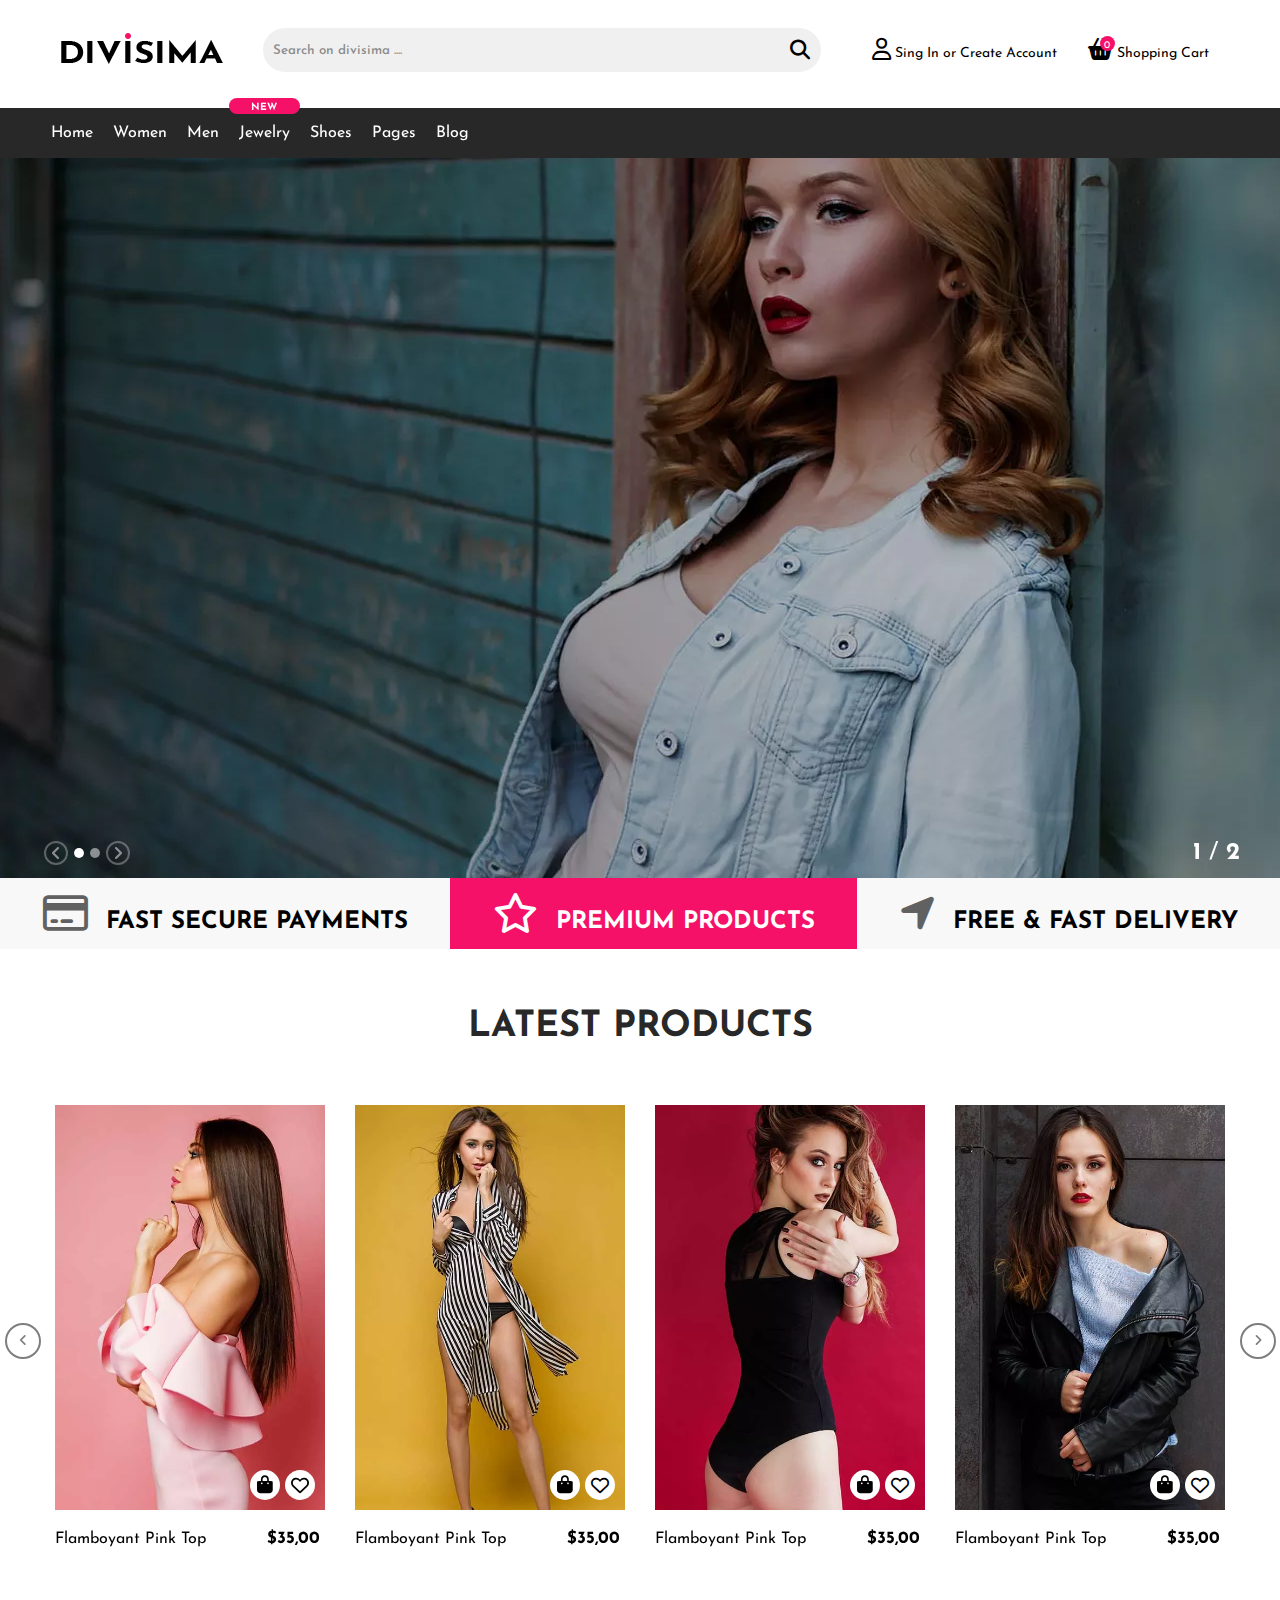
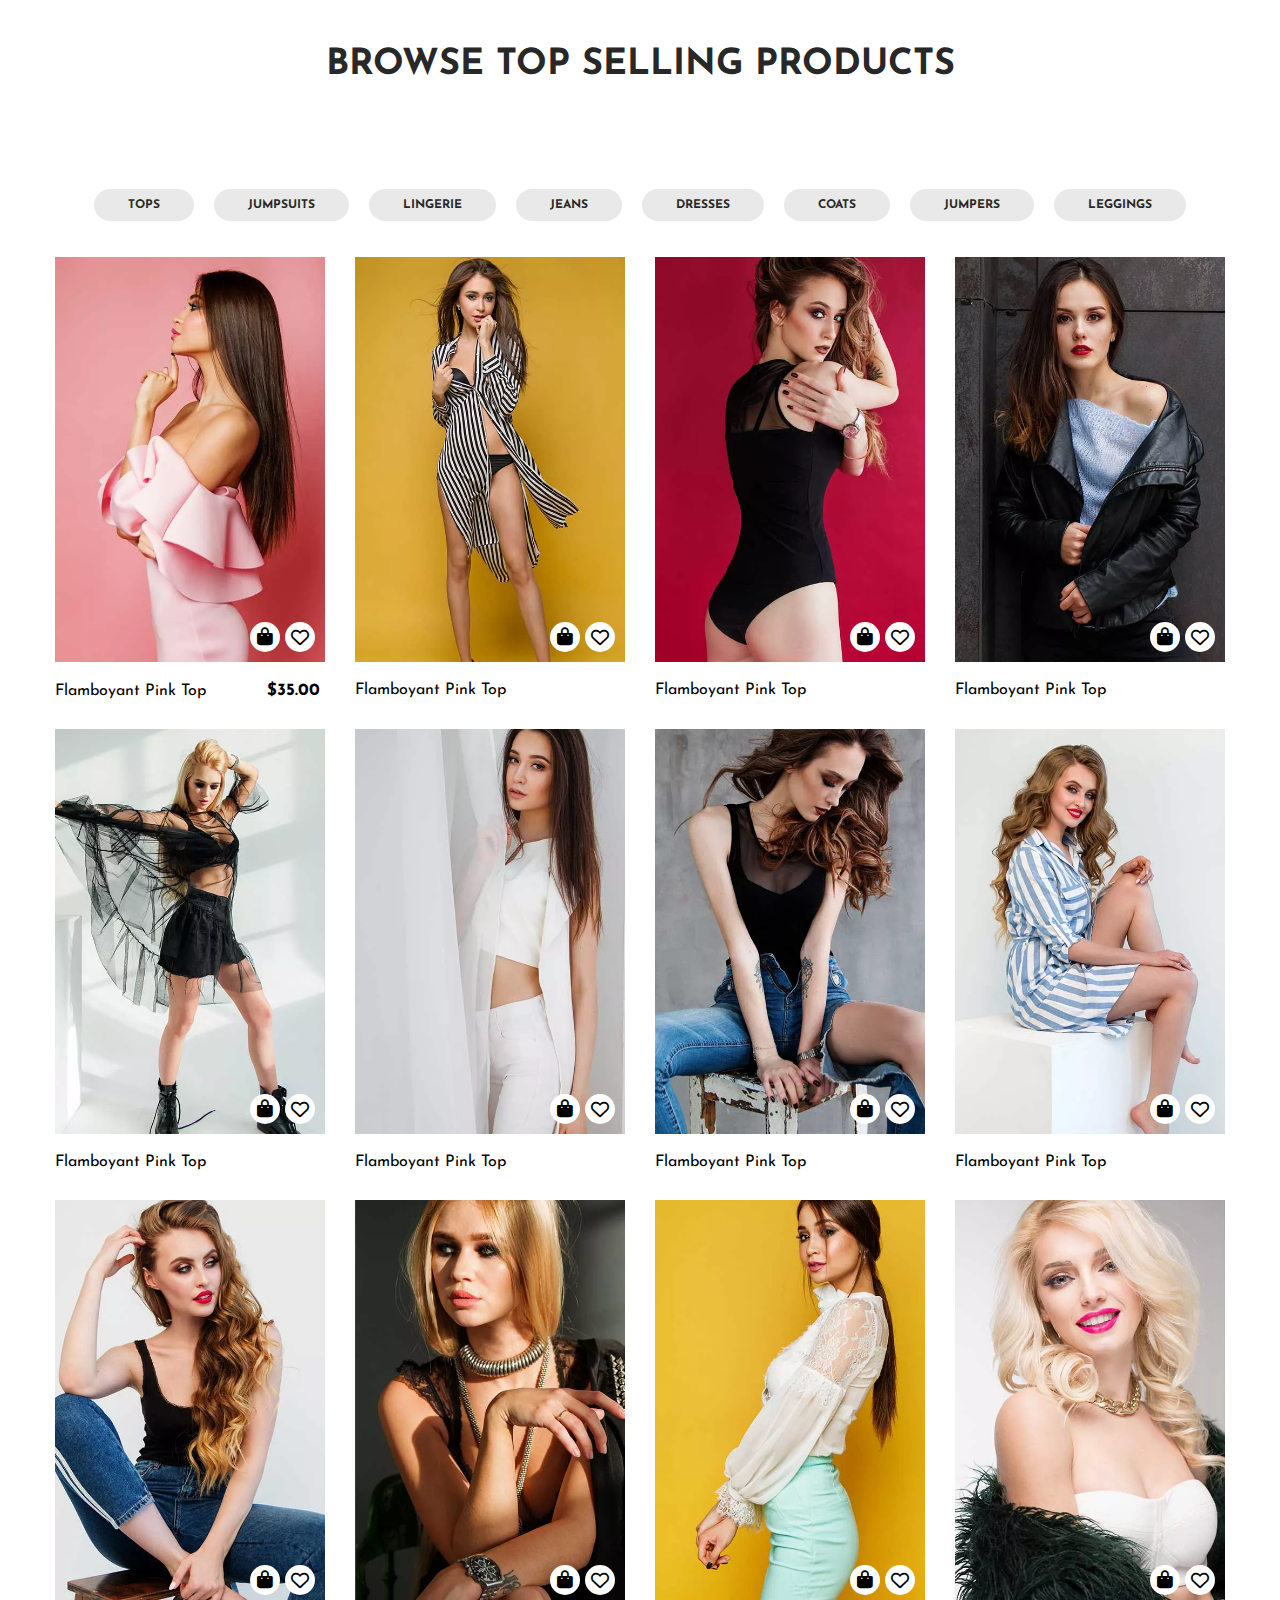
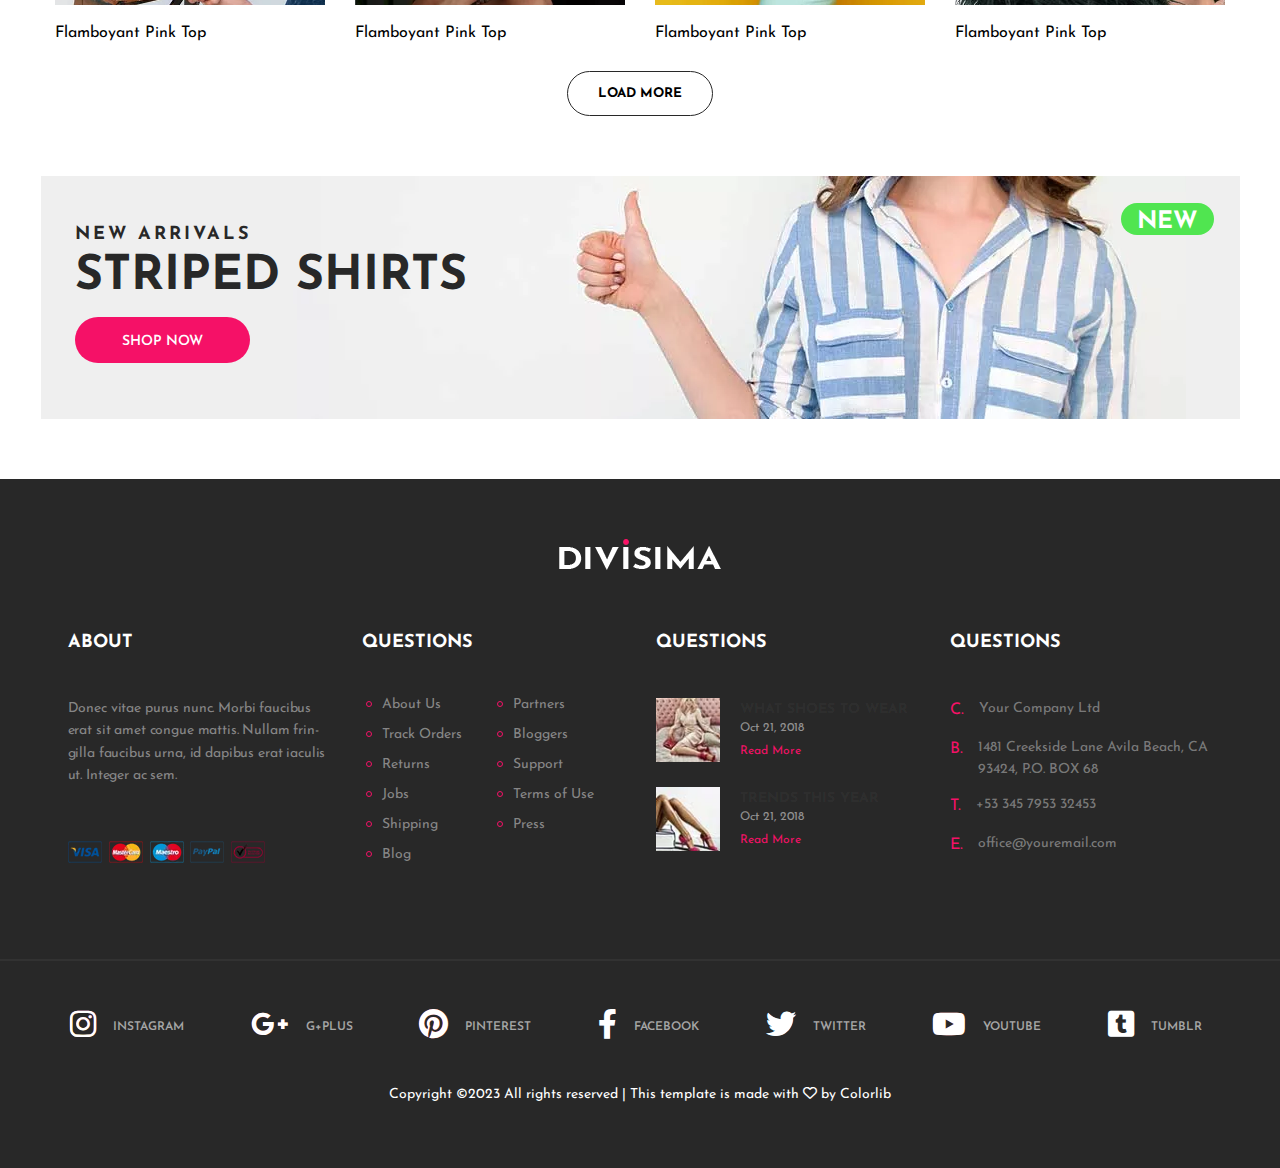
<file: index.html>
<!-- https://preview.colorlib.com/theme/divisima/index.html -->
<!DOCTYPE html>
<html>
<head>
	<meta charset="utf-8">
	<meta name="viewport" content="width=device-width, initial-scale=1">
	<link rel="icon" type="image/icon" href="images/favicon.ico">
	<link rel="stylesheet" type="text/css" href="css/reset.css">
	<link rel="stylesheet" type="text/css" href="css/all.min.css">
	<link rel="stylesheet" type="text/css" href=" css/bootstrap-utilities.min.css">
	<link rel="stylesheet" type="text/css" href=" css/carusel.css">
	<link rel="stylesheet" type="text/css" href=" css/style.css">
	<title>Divisima | Главная</title>
</head>
<body>
	<header>
		<div class="header__top">
			<div class="header__top-wrap container">
				<div class="header__logo">
					<img src=" images/logo/logo.png" alt="logo">
				</div>
				<div class="header__search">
					<form class="header__search-wrap">
						<input type="text" placeholder="Search on divisima ....">
						<button><i class="fa-solid fa-magnifying-glass"></i></button>
					</form>
				</div>
				<div class="header__user-panel">
					<div>
						<i class="fa-regular fa-user"></i>
						<a href="#">
							Sing
						</a>
						<span>In or</span>
						<a href="#">
							Create Account
						</a>
					</div>
					<div class="header__cart">
						<div class="header__cart-icon">
							<i class="fa-solid fa-basket-shopping"></i>
							<span>0</span>
						</div>
						<a href="cart.html">Shopping Cart</a>	
					</div>
				</div>	
			</div>
			
		</div>
		<div class="header__bottom">
			<nav class="nav container">
				<div class="nav__wrap">
					<button type="button" class="nav__burger" id="burger">MENU <i class="fa-solid fa-bars"></i></button>
					<ul class="nav__menu">
						<li><a class="nav__link" href="index.html">Home</a></li>
						<li><a class="nav__link" href="#">Women</a></li>
						<li><a class="nav__link" href="#">Men</a></li>
						<li><a class="nav__link" href="#">Jewelry</a><span class="promo">new</span></li>
						<li class="menu-item"><span class="nav__link">Shoes<i class="fa-solid fa-angle-right"></i></span>
							<ul class="nav__menu-sub">
								<li><a href="#">Sneakers</a></li>
								<li><a href="#">Sandals</a></li>
								<li><a href="#">Formal Shoes</a></li>
								<li><a href="#">Boots</a></li>
								<li><a href="#">Flip Flops</a></li>
							</ul>
						</li>
						<li class="menu-item"><span class="nav__link">Pages<i class="fa-solid fa-angle-right"></i></span>
							<ul class="nav__menu-sub">
								<li><a href="#">Product Page</a></li>
								<li><a href="#">Category Page</a></li>
								<li><a href="#">Cart Page</a></li>
								<li><a href="#">Checkout Page</a></li>
								<li><a href="#">Contact Page</a></li>
							</ul>
						</li>
						<li><a class="nav__link" href="#">Blog</a></li>
					</ul>
				</div>
			</nav>	
		</div>
	</header>
	<main>
		<section class="hero">
			<div id="carouselHero" class="carousel slide carousel-fade hero__carousel" data-bs-ride="carousel">
				<div class="carousel-inner hero__carousel-inner">
					<div class="carousel-indicators carousel__indicators">
						<div class="container carousel__indicators-wrap">
							<div class="carousel__button">
								<button type="button" data-bs-target="#carouselHero" class="carousel-control-prev carousel__control" data-bs-slide="prev">
									<i class="fa-solid fa-angle-left"></i>
									<span class="visually-hidden">Previous</span>
								</button>
								<button type="button" data-bs-target="#carouselHero" data-bs-slide-to="0" class="active carousel__indicator" aria-current="true" aria-label="Slide 1"></button>
								<button type="button" data-bs-target="#carouselHero" data-bs-slide-to="1" class="carousel__indicator" aria-label="Slide 2"></button>
								<button type="button" data-bs-target="#carouselHero" class="carousel-control-next carousel__control" data-bs-slide="next">
									<i class="fa-solid fa-angle-right"></i>
									<span class="visually-hidden">Next</span>
								</button>	
							</div>
							<div class="carousel__number">
								<span>1</span> / <span>2</span>
							</div>	
						</div>
						
					</div>
					<div class="carousel__item carousel-item bg_1 active">
						<div class="carousel-caption carousel__context">
							<div class="carousel__text">
								<span>new arrivals</span>
								<h2>denim jackets</h2>
								<p>Lorem ipsum dolor sit amet, consectetur adipiscing elit, sed do eiusmod tempor incididunt ut labore et dolore magna aliqua. Quis ipsum sus-pendisse ultrices gravida. Risus commodo viverra maecenas accumsan lacus vel facilisis. </p>
								<a href="#" class="carousel__link-novisible">discover</a>
								<a href="#" class="carousel__link">add to cart</a>
							</div>
							<div class="carousel__offer">
								<div class="carousel__offer-radius">
									<span>from</span>
									<h2>$29</h2>
									<p>shop now</p>
								</div>
							</div>	
						</div>
						
					</div>
					<div class="carousel__item carousel-item bg_2">
						<div class="carousel-caption carousel__context">
							<div class="carousel__text">
								<span>new arrival</span>
								<h2>denim jackets</h2>
								<p>Lorem ipsum dolor sit amet, consectetur adipiscing elit, sed do eiusmod tempor incididunt ut labore et dolore magna aliqua. Quis ipsum sus-pendisse ultrices gravida. Risus commodo viverra maecenas accumsan lacus vel facilisis. </p>
								<a href="#" class="carousel__link-novisible">discover</a>
								<a href="#" class="carousel__link">add to cart</a>
							</div>
							<div class="carousel__offer">
								<div class="carousel__offer-radius">
									<span>from</span>
									<h2>$29</h2>
									<p>shop now</p>
								</div>
							</div>	
						</div>
					</div>
				</div>
			</div>
		</section>
		<section class="feature">
			<ul class="feature__list">
				<li class="feature__pay">
					<p><i class="fa-regular fa-credit-card"></i> fast secure payments</p>
				</li>
				<li class="feature__premium">
					<p><i class="fa-regular fa-star"></i> premium products</p>	
				</li>
				<li class="feature__delivery">
					<p><i class="fa-solid fa-location-arrow"></i> free & fast delivery</p>	
				</li>
			</ul>
		</section>
		<section class="latest-products container">
			<h2 class="latest-products__title title">latest products</h2>
				<div id="carouselLatest" class="latest__carousel carousel slide">
					<div class="latest__carousel-wrap">
						<div class="carousel-inner latest__carousel-inner">
						<div class="latest__carousel-item carousel-item">
							<div class="card">
								<div class="card__img">
									<img src="images/product/1.jpg" alt="...">
									<div class="card__btn">
										<a href="product.html" class="card__cart">
											<div class="card__cart-wrap">
												<i class="fa-solid fa-bag-shopping"></i>
												<span>add to cart</span>	
											</div>
										</a>
										<a href="#" class="card__like">
											<i class="fa-regular fa-heart"></i>
											<!-- <i class="fa-solid fa-heart"></i> -->
										</a>
									</div>
								</div>
								<div class="card__text">
									<h4>Flamboyant Pink Top</h4>
									<p class="card__price">$35,00</p>
								</div>
							</div>
						</div>
						<div class="latest__carousel-item carousel-item">
							<div class="card">
								<div class="card__img">
									<img src="images/product/2.jpg" alt="...">
									<div class="card__btn">
										<a href="product.html" class="card__cart">
											<div class="card__cart-wrap">
												<i class="fa-solid fa-bag-shopping"></i>
												<span>add to cart</span>	
											</div>
										</a>
										<a href="#" class="card__like">
											<i class="fa-regular fa-heart"></i>
											<!-- <i class="fa-solid fa-heart"></i> -->
										</a>
									</div>
								</div>
								<div class="card__text">
									<h4>Flamboyant Pink Top</h4>
									<p class="card__price">$35,00</p>
								</div>
							</div>
						</div>
						<div class="latest__carousel-item carousel-item">
							<div class="card">
								<div class="card__img">
									<img src="images/product/3.jpg" alt="...">
									<div class="card__btn">
										<a href="product.html" class="card__cart">
											<div class="card__cart-wrap">
												<i class="fa-solid fa-bag-shopping"></i>
												<span>add to cart</span>	
											</div>
										</a>
										<a href="#" class="card__like">
											<i class="fa-regular fa-heart"></i>
											<!-- <i class="fa-solid fa-heart"></i> -->
										</a>
									</div>
								</div>
								<div class="card__text">
									<h4>Flamboyant Pink Top</h4>
									<p class="card__price">$35,00</p>
								</div>
							</div>
						</div>
							<div class="latest__carousel-item carousel-item">
								<div class="card">
									<div class="card__img">
										<img src="images/product/4.jpg" alt="...">
										<div class="card__btn">
											<a href="product.html" class="card__cart">
												<div class="card__cart-wrap">
													<i class="fa-solid fa-bag-shopping"></i>
													<span>add to cart</span>	
												</div>
											</a>
											<a href="#" class="card__like">
												<i class="fa-regular fa-heart"></i>
												<!-- <i class="fa-solid fa-heart"></i> -->
											</a>
										</div>
									</div>
									<div class="card__text">
										<h4>Flamboyant Pink Top</h4>
										<p class="card__price">$35,00</p>
									</div>
								</div>
							</div>
							<div class="latest__carousel-item carousel-item">
								<div class="card">
									<div class="card__img">
										<img src="images/product/5.jpg" alt="...">
										<div class="card__btn">
											<a href="product.html" class="card__cart">
												<div class="card__cart-wrap">
													<i class="fa-solid fa-bag-shopping"></i>
													<span>add to cart</span>	
												</div>
											</a>
											<a href="#" class="card__like">
												<i class="fa-regular fa-heart"></i>
												<!-- <i class="fa-solid fa-heart"></i> -->
											</a>
										</div>
									</div>
									<div class="card__text">
										<h4>Flamboyant Pink Top</h4>
										<p class="card__price">$35,00</p>
									</div>
								</div>
							</div>
							<div class="latest__carousel-item carousel-item">
								<div class="card">
									<div class="card__img">
										<img src="images/product/5.jpg" alt="...">
										<div class="card__btn">
											<a href="product.html" class="card__cart">
												<div class="card__cart-wrap">
													<i class="fa-solid fa-bag-shopping"></i>
													<span>add to cart</span>	
												</div>
											</a>
											<a href="#" class="card__like">
												<i class="fa-regular fa-heart"></i>
												<!-- <i class="fa-solid fa-heart"></i> -->
											</a>
										</div>
									</div>
									<div class="card__text">
										<h4>Flamboyant Pink Top</h4>
										<p class="card__price">$35,00</p>
									</div>
								</div>
							</div>
						</div>
						<button class="carousel-control-prev latest__control-prev" type="button" data-bs-slide="prev">
							<i class="fa-solid fa-angle-left"></i>
							<span class="visually-hidden">Previous</span>
						</button>
						<button class="carousel-control-next latest__control-next" type="button" data-bs-slide="next">
							<i class="fa-solid fa-angle-right"></i>
							<span class="visually-hidden">Next</span>
						</button>	
					</div>
					
				</div>
		</section>
		<section class="browse container">
			<h2 class="browse__title title">browse top selling products</h2>
			<div class="browse__buttons">
				<a href="#">Tops</a>
				<a href="#">Jumpsuits</a>
				<a href="#">Lingerie</a>
				<a href="#">Jeans</a>
				<a href="#">Dresses</a>
				<a href="#">Coats</a>
				<a href="#">Jumpers</a>
				<a href="#">Leggings</a>
			</div>
			<div class="products" id="products">
				
			</div>
			<div class="browse__button-more">
				<button type="button">load more</button>
			</div>
		</section>
		<section class="banner container">
			<span class="banner__promo">new</span>
			<p class="banner__title-sup">new arrivals</p>
			<h2 class="banner__title">striped shirts</h2>
			<a href="#" class="banner__button">shop now</a>
		</section>	
	</main>
	
	<footer class="footer">
		<div class="footer__top container">
			<div class="footer__logo">
				<img src=" images/logo/logo-light.png" alt="logo" class="footer__logo-img">
			</div>
			<div class="footer__menu">
				<div class="about">
					<h3 class="about__title">about</h3>
					<p class="about__text">Donec vitae purus nunc. Morbi faucibus erat sit amet congue mattis. Nullam frin- gilla faucibus urna, id dapibus erat iaculis ut. Integer ac sem.</p>
					<img class="about__pay" src=" images/cards.png" alt="pay">
				</div>
				<div class="questions-1">
					<h3 class="questions-1__title">questions</h3>
					<div class="questions-1__lists">
						<ul class="questions-1__list">
							<li><a href="#">About Us</a></li>
							<li><a href="#">Track Orders</a></li>
							<li><a href="#">Returns</a></li>
							<li><a href="#">Jobs</a></li>
							<li><a href="#">Shipping</a></li>
							<li><a href="#">Blog</a></li>
						</ul>
						<ul class="questions-1__list">
							<li><a href="#">Partners</a></li>
							<li><a href="#">Bloggers</a></li>
							<li><a href="#">Support</a></li>
							<li><a href="#">Terms of Use</a></li>
							<li><a href="#">Press</a></li>
						</ul>	
					</div>
				</div>
				<div class="questions-2">
					<h3>questions</h3>
					<div class="questions-2__card">
						<img src=" images/footer/footer_01.jpg" alt="product">
						<div class="questions-2__card-context">
							<h4>what shoes to wear</h4>
							<span>Oct 21, 2018</span>
							<a href="#">Read More</a>
						</div>	
					</div>
					<div>
						<div class="questions-2__card">
							<img src=" images/footer/footer_02.jpg" alt="product">
							<div class="questions-2__card-context">
								<h4>trends this year</h4>
								<span>Oct 21, 2018</span>
								<a href="#">Read More</a>
							</div>	
						</div>
					</div>
				</div>
				<div class="questions-3">
					<h3>questions</h3>
					<ul>
						<li><span>C.</span><p>Your Company Ltd</p></li>
						<li><span>B.</span><p>1481 Creekside Lane Avila Beach, CA 93424, P.O. BOX 68</p></li>
						<li><span>T.</span><p>+53 345 7953 32453</p></li>
						<li><span>E.</span><p>office@youremail.com</p></li>
					</ul>
				</div>
			</div>
		</div>
		<div class="footer__bottom">
			<div class="container">
				<ul class="footer__social">
					<li>
						<a href="#">	
							<i class="fa-brands fa-instagram"></i>
							<span>instagram</span>
						</a>
					</li>
					<li>
						<a href="#">
							<i class="fa-brands fa-google-plus-g"></i>
							<span>G+plus</span>
						</a>
					</li>
					<li>
						<a href="#">
							<i class="fa-brands fa-pinterest"></i>
							<span>pinterest</span>
						</a>
					</li>
					<li>
						<a href="#">
							<i class="fa-brands fa-facebook-f"></i>
							<span>facebook</span>
						</a>	
					</li>
					<li>
						<a href="#">
							<i class="fa-brands fa-twitter"></i>
							<span>twitter</span>
						</a>	
					</li>
					<li>
						<a href="#">
							<i class="fa-brands fa-youtube"></i>
							<span>youtube</span>
						</a>	
					</li>
					<li>
						<a href="#">
							<i class="fa-brands fa-square-tumblr"></i>
							<span>tumblr</span>
						</a>	
					</li>
				</ul>
				<div class="footer__copyright">
					Copyright &#169;2023 All rights reserved | This template is made with <i class="fa-regular fa-heart"></i> by Colorlib
				</div>	
			</div>
			
		</div>
	</footer>
	<script src="js/script.js"></script>
	<script src="js/product.js"></script>
	<script src="js/carousel.js"></script>
	<script src="js/card.js"></script>
	<script src=" js/bootstrap.bundle.min.js"></script>
	</body>
</html>
</file>
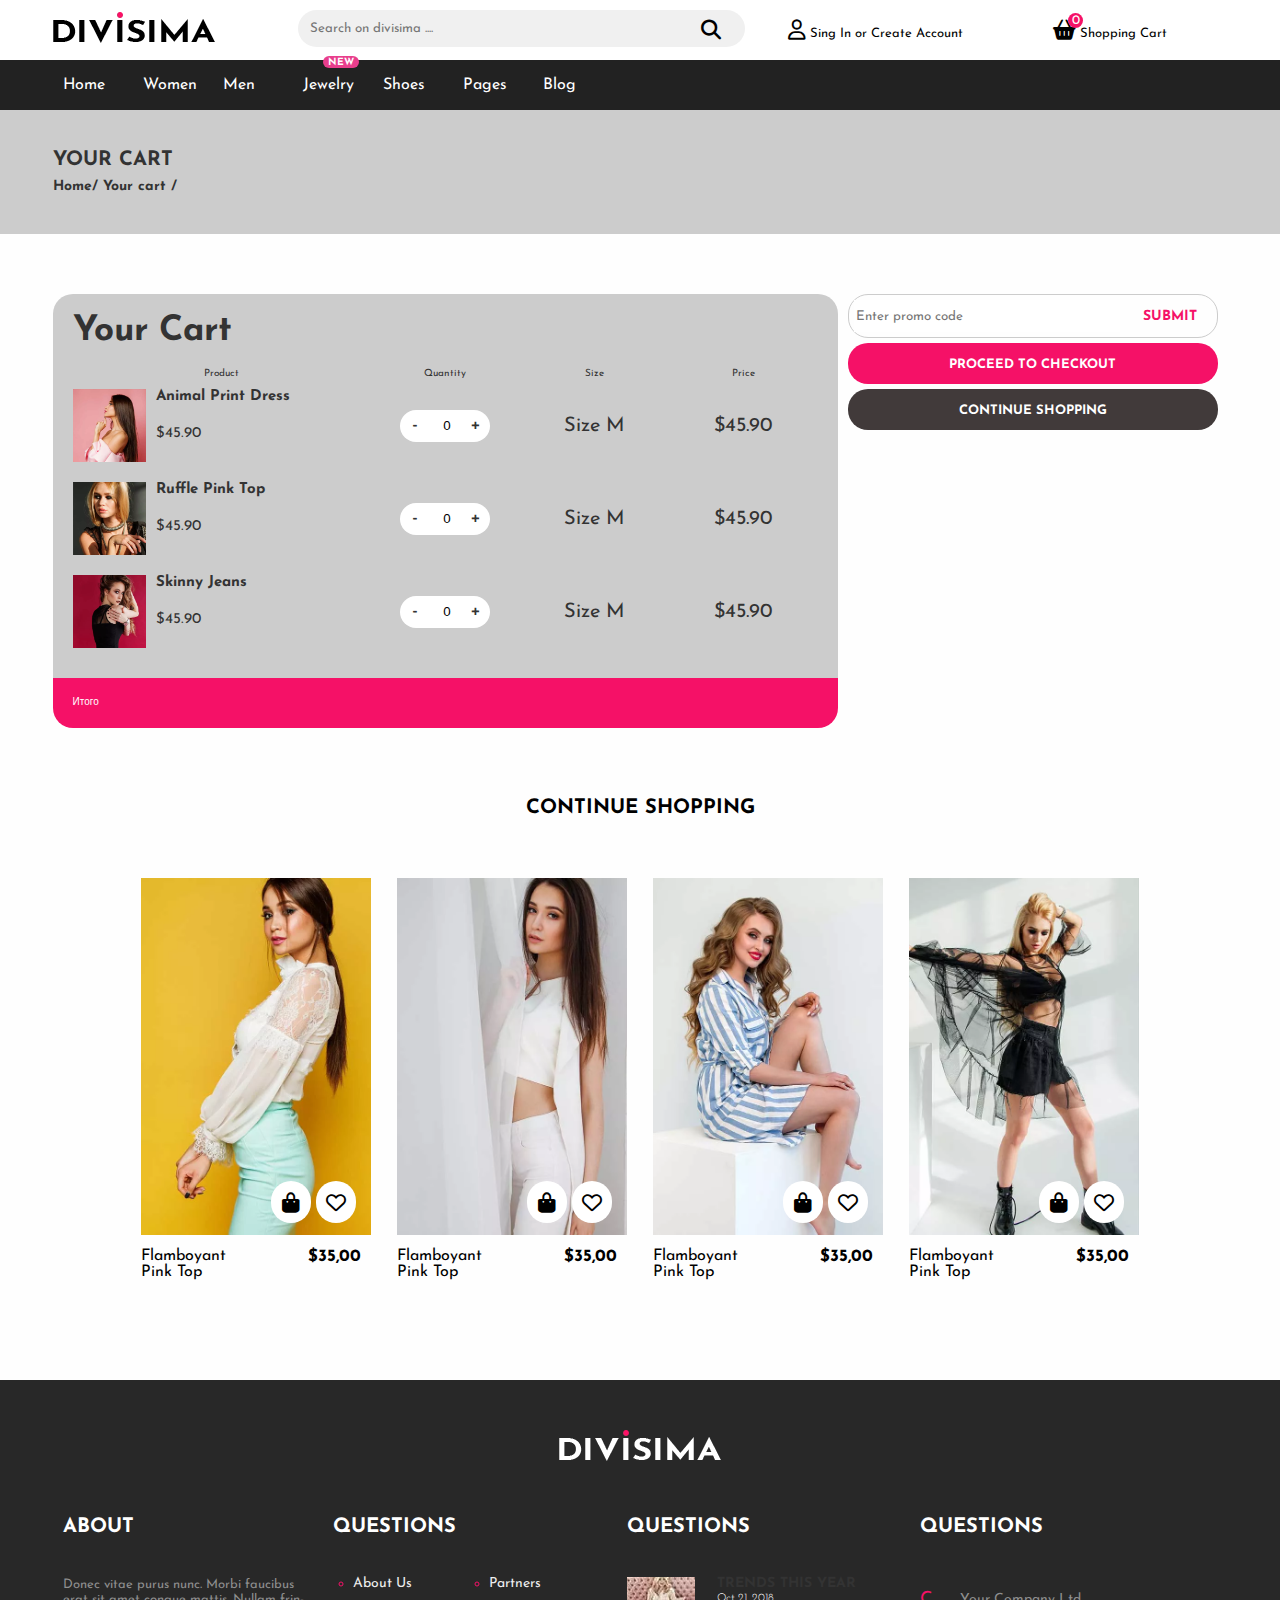
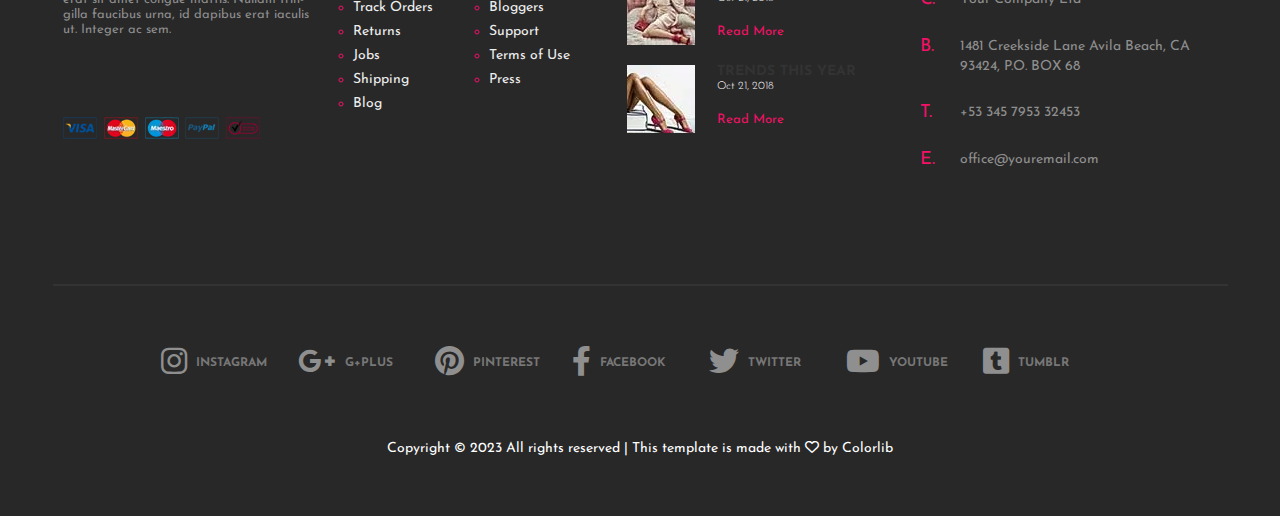
<file: html/cart.html>
<!-- 
https://preview.colorlib.com/theme/divisima/cart.html 
-->
<!DOCTYPE html>
<html>
<head>
	<meta charset="utf-8">
	<meta name="viewport" content="width=device-width, initial-scale=1">
	<link rel="icon" type="image/icon" href="../images/favicon.ico">
	<link rel="stylesheet" type="text/css" href="../css/reset.css">
	<link rel="stylesheet" type="text/css" href="../css/all.min.css">
	<link rel="stylesheet" type="text/css" href="../css/bootstrap-utilities.min.css">
	<link rel="stylesheet" type="text/css" href="../css/header_footer.css">
	<link rel="stylesheet" href="../css/carusel.css">
	<link rel="stylesheet" type="text/css" href="../css/cart.css">	
	<title>Divisima | Корзина</title>
</head>
<body>
	<div class="wrap_grid">
		<header>
			<div class="wrap adaptive">
				<div class="logo">
					<img src="../images/logo/logo.png" alt="logo">
				</div>
				<div class="search">
					<div class="relative">
						<input type="text" placeholder="Search on divisima ....">
						<i class="fa-solid fa-magnifying-glass"></i>
					</div>
				</div>
				<div class="user_panel">
					<div>
						<i class="fa-regular fa-user"></i>
						<a href="#">
							Sing
						</a>
						<span>In or</span>
						<a href="#">
							Create Account
						</a>
					</div>
					<div class="shopping">
						<div class="relative">
							<i class="fa-solid fa-basket-shopping"></i>
							<span>0</span>
						</div>
						<a href="cart.html">
							Shopping Cart
						</a>
					</div>
				</div>
			</div>
			<nav>
				<div class="wrap">
					<div class="navbar">
						<div class="bar">
							<div class="bar_wrap">
								<a href="#">
									<span>MENU <i class="fa-solid fa-bars"></i></span>
								</a>
								<ul>
									<li><a href="index.html">Home</a></li>
									<li><a href="#">Women</a></li>
									<li><a href="#">Men</a></li>
									<li><a href="#">Jewelry New</a></li>
									<li><span>Shoes<i class="fa-solid fa-angle-right"></i></span>
										<ul>
											<li><a href="#">Sneakers</a></li>
											<li><a href="#">Sandals</a></li>
											<li><a href="#">Formal Shoes</a></li>
											<li><a href="#">Boots</a></li>
											<li><a href="#">Flip Flops</a></li>
										</ul>
									</li>
									<li><span>Pages<i class="fa-solid fa-angle-right"></i></span>
										<ul>
											<li><a href="#">Product Page</a></li>
											<li><a href="#">Category Page</a></li>
											<li><a href="#">Cart Page</a></li>
											<li><a href="#">Checkout Page</a></li>
											<li><a href="#">Contact Page</a></li>
										</ul>
									</li>
									<li><a href="#">Blog</a></li>
								</ul>
							</div>
							
						</div>		
					</div>
				</div>
				<div class="nav2">
					<ul>
						<li><a href="index.html">Home</a></li>
						<li><a href="#">Women</a></li>
						<li><a href="#">Men</a></li>
						<li><a href="#">Jewelry <span class="new">New</span></a></li>
						<li><span>Shoes</span>
							<ul>
								<li><a href="#">Sneakers</a></li>
								<li><a href="#">Sandals</a></li>
								<li><a href="#">Formal Shoes</a></li>
								<li><a href="#">Boots</a></li>
								<li><a href="#">Flip Flops</a></li>
							</ul>
						</li>
						<li><span>Pages</span>
							<ul>
								<li><a href="#">Product Page</a></li>
								<li><a href="#">Category Page</a></li>
								<li><a href="#">Cart Page</a></li>
								<li><a href="#">Checkout Page</a></li>
								<li><a href="#">Contact Page</a></li>
							</ul>
						</li>
						<li><a href="#">Blog</a></li>
					</ul>
				</div>
			</nav>
		</header>
<!------------- Контент --------------------------->
		<section class="link_path">
			<div class="adaptive">
				<h2>Your cart</h2>
				<p><a href="#">Home</a>/ <a href="#">Your cart</a> /</p>
			</div>
		</section>
		<section class="grid_wrap">
			<div class="cart">
				<div class="cart_prod">
					<h2>Your Cart</h2>
					<div class="cart_prod_wrap">
						<table>
							<thead>
								<tr>
									<th>Product</th>
									<th>Quantity</th>
									<th>Size</th>
									<th>Price</th>
								</tr>
							</thead>
							<tbody>
								<tr>
									<th class="cart_prod_item">
										<div class="img">
											<img src="../images/product/1.jpg" alt="prod">
										</div>
										<h4>Animal Print Dress</h4>
										<p>$45.90</p>
									</th>
									<th class="quantity">
										<div class="quantity_wrap">
											<span class="minus">-</span>
											<input type="text" value="0">
											<span class="pluse">+</span>
										</div>
									</th>
									<th class="size">
										<div class="size_wrap">
											Size M
										</div>
									</th>
									<th class="cost">
										<div class="cost_wrap">
											$45.90
										</div>
									</th>
								</tr>
								<tr>
									<th class="cart_prod_item">
										<div class="img">
											<img src="../images/product/10.jpg" alt="prod">
										</div>
										<h4>Ruffle Pink Top</h4>
										<p>$45.90</p>
									</th>
									<th class="quantity">
										<div class="quantity_wrap">
											<span class="minus">-</span>
											<input type="text" value="0">
											<span class="pluse">+</span>
										</div>
									</th>
									<th class="size">
										<div class="size_wrap">
											Size M
										</div>
									</th>
									<th class="cost">
										<div class="cost_wrap">
											$45.90
										</div>
									</th>
								</tr>
								<tr>
									<th class="cart_prod_item">
										<div class="img">
											<img src="../images/product/3.jpg" alt="prod">
										</div>
										<h4>Skinny Jeans</h4>
										<p>$45.90</p>
									</th>
									<th class="quantity">
										<div class="quantity_wrap">
											<span class="minus">-</span>
											<input type="text" value="0">
											<span class="pluse">+</span>
										</div>
									</th>
									<th class="size">
										<div class="size_wrap">
											Size M
										</div>
									</th>
									<th class="cost">
										<div class="cost_wrap">
											$45.90
										</div>
									</th>
								</tr>
							</tbody>
						</table>
					</div>
				</div>
				<div class="sum">
					Итого
				</div>
			</div>
			<div class="promo">
				<div class="promocod">
					<input type="text" placeholder="Enter promo code">
					<a href="#">submit</a>
				</div>
				<a href="#" class="checkout">proceed to checkout</a>
				<a href="#" class="continue">Continue shopping</a>
			</div>
		</section>
		<section class="continue_prod">
			<h2>continue shopping</h2>
			<div class="continue_prod_wrap">
				<div class="prod_item">
					<div class="product_img">
						<img src="../images/product/11.jpg" alt="product">
						<a href="product.html" class="shop">
							<i class="fa-solid fa-bag-shopping"></i>
							<span>add to cart</span>
						</a>
						<a href="#" class="like">
							<i class="fa-regular fa-heart"></i>
						</a>
					</div>
					<div class="text">
						<h4>Flamboyant Pink Top</h4>
						<span>$35,00</span>
					</div>
				</div>
				<div class="prod_item">
					<div class="product_img">
						<img src="../images/product/6.jpg" alt="product">
						<a href="product.html" class="shop">
							<i class="fa-solid fa-bag-shopping"></i>
							<span>add to cart</span>
						</a>
						<a href="#" class="like">
							<i class="fa-regular fa-heart"></i>
						</a>
					</div>
					<div class="text">
						<h4>Flamboyant Pink Top</h4>
						<span>$35,00</span>
					</div>
				</div>
				<div class="prod_item">
					<div class="product_img">
						<img src="../images/product/8.jpg" alt="product">
						<a href="product.html" class="shop">
							<i class="fa-solid fa-bag-shopping"></i>
							<span>add to cart</span>
						</a>
						<a href="#" class="like">
							<i class="fa-regular fa-heart"></i>
						</a>
					</div>
					<div class="text">
						<h4>Flamboyant Pink Top</h4>
						<span>$35,00</span>
					</div>
				</div>
				<div class="prod_item">
					<div class="product_img">
						<img src="../images/product/5.jpg" alt="product">
						<a href="product.html" class="shop">
							<i class="fa-solid fa-bag-shopping"></i>
							<span>add to cart</span>
						</a>
						<a href="#" class="like">
							<i class="fa-regular fa-heart"></i>
						</a>
					</div>
					<div class="text">
						<h4>Flamboyant Pink Top</h4>
						<span>$35,00</span>
					</div>
				</div>

			</div>
		</section>
		<footer>
			<div class="wrap adaptive">
				<div class="logo">
					<img src="../images/logo/logo-light.png" alt="logo">
				</div>
				<div class="about">
					<h3>about</h3>
					<p>Donec vitae purus nunc. Morbi faucibus erat sit amet congue mattis. Nullam frin-gilla faucibus urna, id dapibus erat iaculis ut. Integer ac sem.</p>
					<img src="../images/cards.png" alt="pay">
				</div>
				<div class="questions1">
					<h3 class="h3">questions</h3>
						<ul class="ul1">
							<li><a href="#">About Us</a></li>
							<li><a href="#">Track Orders</a></li>
							<li><a href="#">Returns</a></li>
							<li><a href="#">Jobs</a></li>
							<li><a href="#">Shipping</a></li>
							<li><a href="#">Blog</a></li>
						</ul>
						<ul class="ul2">
							<li><a href="#">Partners</a></li>
							<li><a href="#">Bloggers</a></li>
							<li><a href="#">Support</a></li>
							<li><a href="#">Terms of Use</a></li>
							<li><a href="#">Press</a></li>
						</ul>
				</div>
				<div class="questions2">
					<h3>questions</h3>
					<div>
						<img src="../images/footer/footer_01.jpg" alt="product">
						<div>
							<div class="text">
								<h4>Trends this year</h4>
								<span>Oct 21, 2018</span>
							</div>
							<a href="#">Read More</a>
						</div>	
					</div>
					<div>
						<img src="../images/footer/footer_02.jpg" alt="product">
						<div>
							<div class="text">
								<h4>Trends this year</h4>
								<span>Oct 21, 2018</span>
							</div>
							<a href="#">Read More</a>
						</div>
					</div>
				</div>
				<div class="questions3">
					<h3>questions</h3>
					<p><span>C.</span></p><p> Your Company Ltd</p>
					<p><span>B.</span></p><p> 1481 Creekside Lane Avila Beach, CA 93424, P.O. BOX 68</p>
					<p><span>T.</span></p><p> +53 345 7953 32453</p>
					<p><span>E.</span></p><p> office@youremail.com</p>
				</div>
				<div class="social">
					<a href="#">	
						<i class="fa-brands fa-instagram"></i>
						<span>instagram</span>
					</a>
					<a href="#">
						<i class="fa-brands fa-google-plus-g"></i>
						<span>G+plus</span>
					</a>
					<a href="#">
						<i class="fa-brands fa-pinterest"></i>
						<span>pinterest</span>
					</a>
					<a href="#">
						<i class="fa-brands fa-facebook-f"></i>
						<span>facebook</span>
					</a>
					<a href="#">
						<i class="fa-brands fa-twitter"></i>
						<span>twitter</span>
					</a>
					<a href="#">
						<i class="fa-brands fa-youtube"></i>
						<span>youtube</span>
					</a>
					<a href="#">
						<i class="fa-brands fa-square-tumblr"></i>
						<span>tumblr</span>
					</a>
				</div>
				<div class="copyright">
					Copyright &#169; 2023 All rights reserved | This template is made with <i class="fa-regular fa-heart"></i> by Colorlib
				</div>
			</div>
		</footer>
	</div>
		<script src="../js/bootstrap.bundle.min.js"></script>
	</body>
</html>
</file>
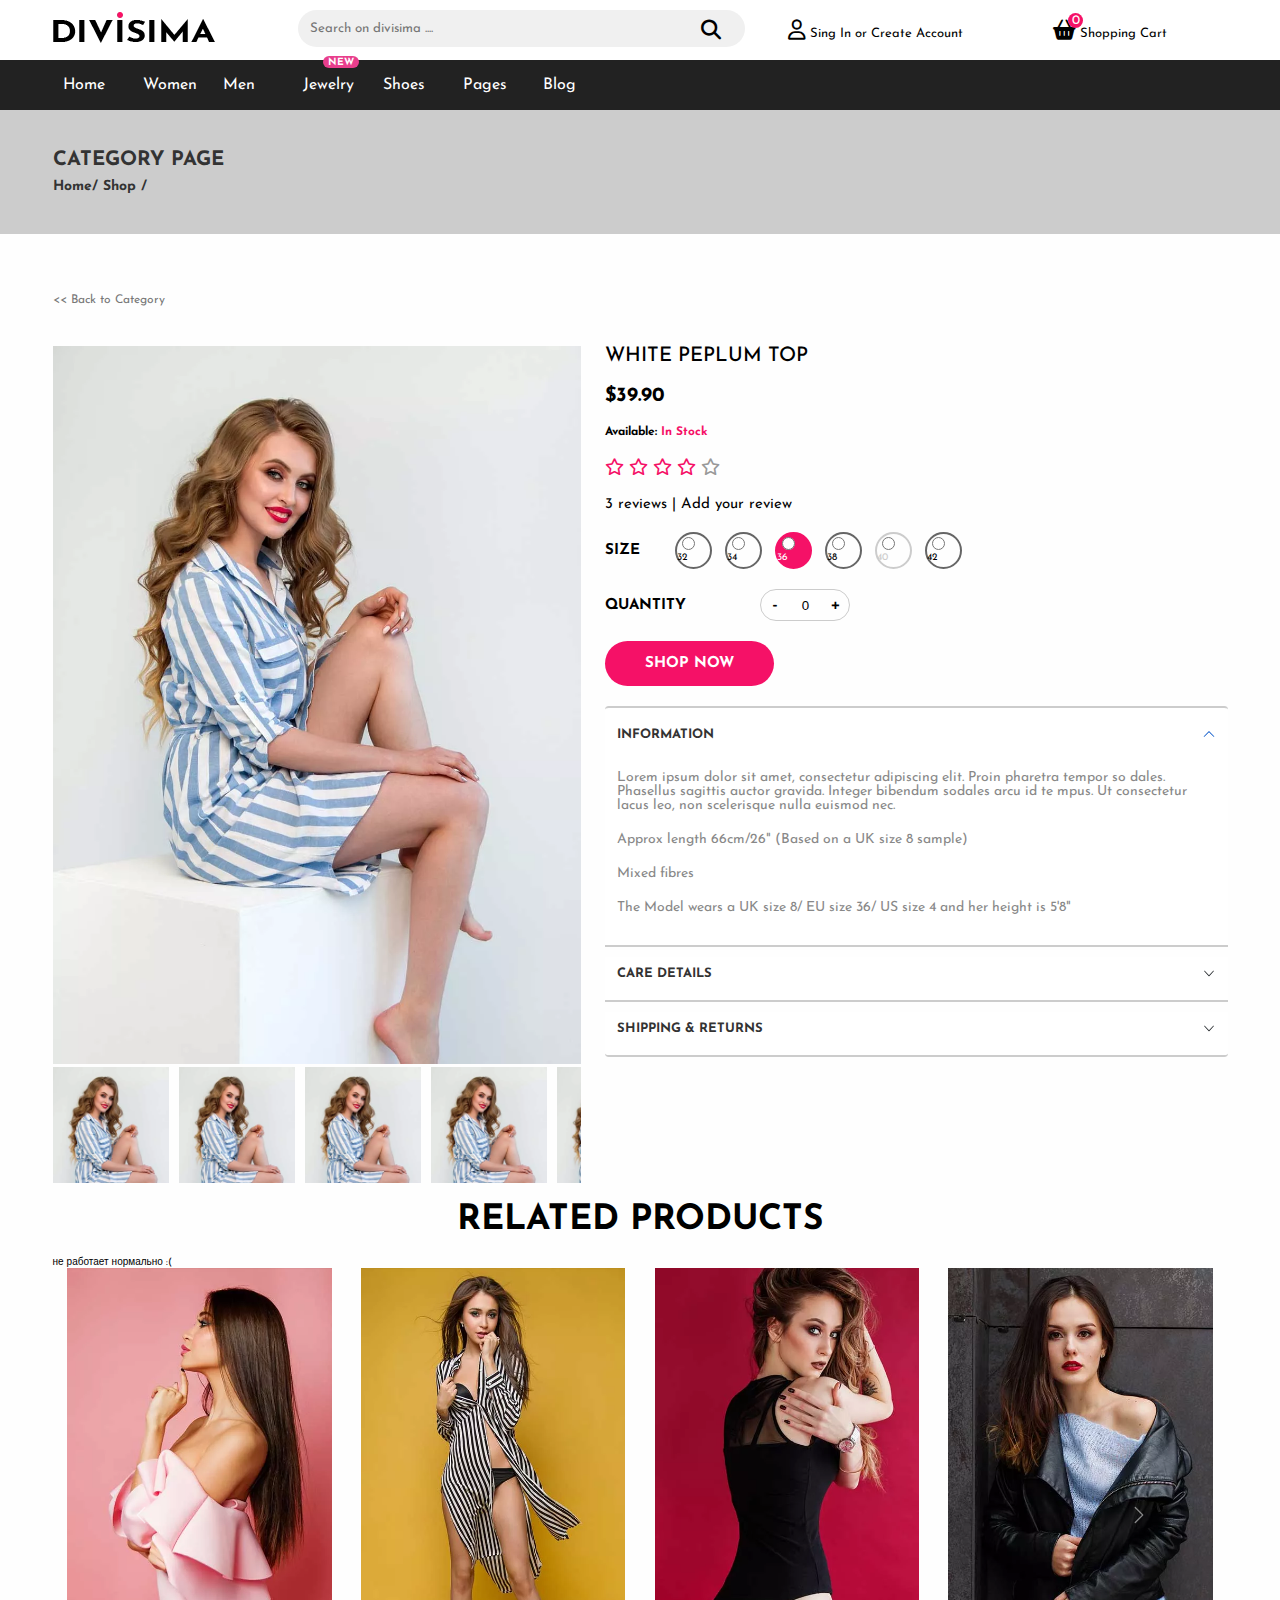
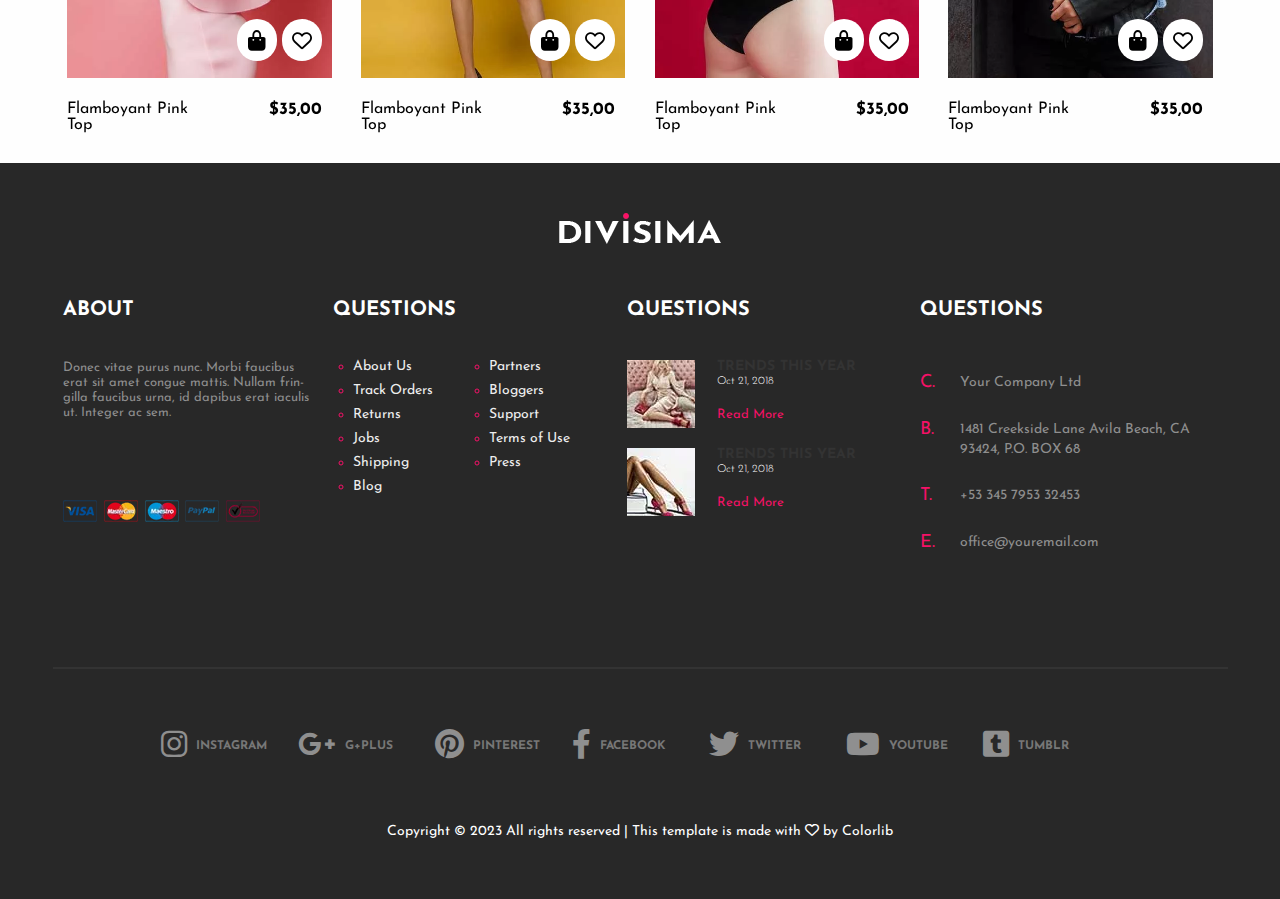
<file: html/product.html>
<!-- 
https://preview.colorlib.com/theme/divisima/product.html 
-->
<!DOCTYPE html>
<html>
<head>
	<meta charset="utf-8">
	<meta name="viewport" content="width=device-width, initial-scale=1">
	<link rel="icon" type="image/icon" href="../images/favicon.ico">
	<link rel="stylesheet" type="text/css" href="../css/reset.css">
	<link rel="stylesheet" type="text/css" href="../css/all.min.css">
	<link rel="stylesheet" type="text/css" href="../css/bootstrap-utilities.min.css">
	<link rel="stylesheet" type="text/css" href="../css/header_footer.css">
	<link rel="stylesheet" href="../css/carusel.css">
	<link rel="stylesheet" href="../css/accordion.css">
	<link rel="stylesheet" type="text/css" href="../css/product.css">	
	<title>Divisima | Продукт</title>
</head>
<body>
	<div class="wrap_grid">
		<header>
			<div class="wrap adaptive">
				<div class="logo">
					<img src="../images/logo/logo.png" alt="logo">
				</div>
				<div class="search">
					<div class="relative">
						<input type="text" placeholder="Search on divisima ....">
						<i class="fa-solid fa-magnifying-glass"></i>
					</div>
				</div>
				<div class="user_panel">
					<div>
						<i class="fa-regular fa-user"></i>
						<a href="#">
							Sing
						</a>
						<span>In or</span>
						<a href="#">
							Create Account
						</a>
					</div>
					<div class="shopping">
						<div class="relative">
							<i class="fa-solid fa-basket-shopping"></i>
							<span>0</span>
						</div>
						<a href="cart.html">
							Shopping Cart
						</a>
					</div>
				</div>
			</div>
			<nav>
				<div class="wrap">
					<div class="navbar">
						<div class="bar">
							<div class="bar_wrap">
								<a href="#">
									<span>MENU <i class="fa-solid fa-bars"></i></span>
								</a>
								<ul>
									<li><a href="index.html">Home</a></li>
									<li><a href="#">Women</a></li>
									<li><a href="#">Men</a></li>
									<li><a href="#">Jewelry New</a></li>
									<li><span>Shoes<i class="fa-solid fa-angle-right"></i></span>
										<ul>
											<li><a href="#">Sneakers</a></li>
											<li><a href="#">Sandals</a></li>
											<li><a href="#">Formal Shoes</a></li>
											<li><a href="#">Boots</a></li>
											<li><a href="#">Flip Flops</a></li>
										</ul>
									</li>
									<li><span>Pages<i class="fa-solid fa-angle-right"></i></span>
										<ul>
											<li><a href="#">Product Page</a></li>
											<li><a href="#">Category Page</a></li>
											<li><a href="#">Cart Page</a></li>
											<li><a href="#">Checkout Page</a></li>
											<li><a href="#">Contact Page</a></li>
										</ul>
									</li>
									<li><a href="#">Blog</a></li>
								</ul>
							</div>
							
						</div>		
					</div>
				</div>
				<div class="nav2">
					<ul>
						<li><a href="index.html">Home</a></li>
						<li><a href="#">Women</a></li>
						<li><a href="#">Men</a></li>
						<li><a href="#">Jewelry <span class="new">New</span></a></li>
						<li><span>Shoes</span>
							<ul>
								<li><a href="#">Sneakers</a></li>
								<li><a href="#">Sandals</a></li>
								<li><a href="#">Formal Shoes</a></li>
								<li><a href="#">Boots</a></li>
								<li><a href="#">Flip Flops</a></li>
							</ul>
						</li>
						<li><span>Pages</span>
							<ul>
								<li><a href="#">Product Page</a></li>
								<li><a href="#">Category Page</a></li>
								<li><a href="#">Cart Page</a></li>
								<li><a href="#">Checkout Page</a></li>
								<li><a href="#">Contact Page</a></li>
							</ul>
						</li>
						<li><a href="#">Blog</a></li>
					</ul>
				</div>
			</nav>
		</header>
		<!---------------------------------------- Путивая -->
		<section class="link_path">
			<div class="adaptive">
				<h2>Category page</h2>
				<p><a href="#">Home</a>/ <a href="#">Shop</a> /</p>
			</div>
		</section>
		<a href="category.html" class="back adaptive"><< Back to Category</a>
		<!------------- Контент --------------------------->
		<section class="product_wrap adaptive">
			
			<div class="product_thumbs_wrap">
				<img src="../images/product/8_1000.jpg" class="big_img" alt="image big">

				<div class="product_thumbs_track">

					<div class="product_thumbs">
						<div class="pt active">
							<img src="../images/product/8.jpg" class="small_img" alt="image small">
						</div>
						<div class="pt ">
							<img src="../images/product/8.jpg" class="small_img" alt="image small">
						</div>
						<div class="pt ">
							<img src="../images/product/8.jpg" class="small_img" alt="image small">
						</div>
						<div class="pt ">
							<img src="../images/product/8.jpg" class="small_img" alt="image small">
						</div>
						<div class="pt ">
							<img src="../images/product/8.jpg" class="small_img" alt="image small">
						</div>
						<div class="pt ">
							<img src="../images/product/8.jpg" class="small_img" alt="image small">
						</div>
						<div class="pt ">
							<img src="../images/product/8.jpg" class="small_img" alt="image small">
						</div>
						<div class="pt ">
							<img src="../images/product/8.jpg" class="small_img" alt="image small">
						</div>
						<div class="pt ">
							<img src="../images/product/8.jpg" class="small_img" alt="image small">
						</div>
						<div class="pt ">
							<img src="../images/product/8.jpg" class="small_img" alt="image small">
						</div>
					</div>
				</div>					
			</div>
			<div class="product_text">
				<h2>White peplum top</h2>
				<p class="price">$39.90</p>
				<p class="available">Available: <span>In Stock</span></p>
				<div class="rating">
					<i class="fa-regular fa-star act"></i>
					<i class="fa-regular fa-star act"></i>
					<i class="fa-regular fa-star act"></i>
					<i class="fa-regular fa-star act"></i>
					<i class="fa-regular fa-star"></i>					
				</div>
				<div class="review_wrap">
					<p>
						<a href="#"><span>3</span> reviews</a>
						|
						<a href="#">Add your review</a>
					</p>
				</div>
				<div class="size_wrap">
					<h5>size</h5>
					<div class="size">
						<input type="radio" name="sc" id="xs-size">
						<label for="xs-size">32</label>
					</div>
					<div class="size">
						<input type="radio" name="sc" id="xs-size">
						<label for="xs-size">34</label>
					</div>
					<div class="size active">
						<input type="radio" name="sc" id="xs-size">
						<label for="xs-size">36</label>
					</div>
					<div class="size">
						<input type="radio" name="sc" id="xs-size">
						<label for="xs-size">38</label>
					</div>
					<div class="size disable">
						<input type="radio" name="sc" id="xs-size" disable>
						<label for="xs-size">40</label>
					</div>
					<div class="size">
						<input type="radio" name="sc" id="xs-size">
						<label for="xs-size">42</label>
					</div>
				</div>
				<div class="quantity_wrap">
					<h5>Quantity</h5>
					<div class="quantity_wrap_wrap">
						<span class="minus">-</span>
						<input type="text" value="0">
						<span class="pluse">+</span>
					</div>
				</div>
				<a href="#">shop now</a>
				<div class="accordion" id="accordion_1">
					<div class="accordion-item">
						<h2 class="accordion-header">
							<button class="accordion-button" type="button" data-bs-toggle="collapse" data-bs-target="#collapseOne" aria-expanded="true" aria-controls="collapseOne">
								information
							</button>
						</h2>
						<div id="collapseOne" class="accordion-collapse collapse show" data-bs-parent="#accordion_1">
							<div class="accordion-body">
								<p>
									Lorem ipsum dolor sit amet, consectetur adipiscing elit. Proin pharetra tempor so dales. Phasellus sagittis auctor gravida. Integer bibendum sodales arcu id te mpus. Ut consectetur lacus leo, non scelerisque nulla euismod nec.
								</p>
								<p>
									Approx length 66cm/26" (Based on a UK size 8 sample)
								</p>
								<p>Mixed fibres</p>
								<p>
									The Model wears a UK size 8/ EU size 36/ US size 4 and her height is 5'8"
								</p>
							</div>
						</div>
					</div>
					<div class="accordion-item">
						<h2 class="accordion-header">
							<button class="accordion-button collapsed" type="button" data-bs-toggle="collapse" data-bs-target="#collapseTwo" aria-expanded="false" aria-controls="collapseTwo">
								care details
							</button>
						</h2>
						<div id="collapseTwo" class="accordion-collapse collapse" data-bs-parent="#accordion_1">
							<div class="accordion-body">
								<img src="../images/cards.png" alt="pay">
								<p>
									Lorem ipsum dolor sit amet, consectetur adipiscing elit. Proin pharetra tempor so dales. Phasellus sagittis auctor gravida. Integer bibendum sodales arcu id te mpus. Ut consectetur lacus leo, non scelerisque nulla euismod nec.
								</p>
							</div>
						</div>
					</div>
					<div class="accordion-item">
						<h2 class="accordion-header">
							<button class="accordion-button collapsed" type="button" data-bs-toggle="collapse" data-bs-target="#collapseThree" aria-expanded="false" aria-controls="collapseThree">
								shipping & returns
							</button>
						</h2>
						<div id="collapseThree" class="accordion-collapse collapse" data-bs-parent="#accordion_1">
							<div class="accordion-body">
								<h6>7 Days Returns</h6>
								<p>Cash on Delivery Available</p>
								<p>Home Delivery <span>3 - 4 DAYS</span></p>
								<p>
									Lorem ipsum dolor sit amet, consectetur adipiscing elit. Proin pharetra tempor so dales. Phasellus sagittis auctor gravida. Integer bibendum sodales arcu id te mpus. Ut consectetur lacus leo, non scelerisque nulla euismod nec.
								</p>
							</div>
						</div>
					</div>
				</div>
			</div>
		</section>
		<section class="latest_products adaptive">
			<h2>related products</h2>
			<span>не работает нормально :(</span>
			<div id="carouselprod" class="carousel slide owl-carousel slide-one">
					<div class="carousel-inner">
						<div class="carousel-item col-4 w-25 active">
							<div class="prod_item">
								<div class="product_img">
									<img src="../images/product/1.jpg" alt="product">
									<a href="product.html" class="shop">
										<i class="fa-solid fa-bag-shopping"></i>
										<span>add to cart</span>
									</a>
									<a href="#" class="like">
										<i class="fa-regular fa-heart"></i>
									</a>
								</div>
								<div class="text">
									<h4>Flamboyant Pink Top</h4>
									<span>$35,00</span>
								</div>
							</div>
						</div>
						<div class="carousel-item col-4 w-25">
							<div class="prod_item">
								<div class="product_img">
									<img src="../images/product/2.jpg" alt="product">
									<a href="product.html" class="shop">
										<i class="fa-solid fa-bag-shopping"></i>
										<span>add to cart</span>
									</a>
									<a href="#" class="like">
										<i class="fa-regular fa-heart"></i>
									</a>
								</div>
								<div class="text">
									<h4>Flamboyant Pink Top</h4>
									<span>$35,00</span>
								</div>
							</div>
						</div>
						<div class="carousel-item col-4 w-25">
							<div class="prod_item">
								<div class="product_img">
									<img src="../images/product/3.jpg" alt="product">
									<a href="product.html" class="shop">
										<i class="fa-solid fa-bag-shopping"></i>
										<span>add to cart</span>
									</a>
									<a href="#" class="like">
										<i class="fa-regular fa-heart"></i>
									</a>
								</div>
								<div class="text">
									<h4>Flamboyant Pink Top</h4>
									<span>$35,00</span>
								</div>
							</div>
						</div>
						<div class="carousel-item col-4 w-25">
							<div class="prod_item">
								<div class="product_img">
									<img src="../images/product/4.jpg" alt="product">
									<a href="product.html" class="shop">
										<i class="fa-solid fa-bag-shopping"></i>
										<span>add to cart</span>
									</a>
									<a href="#" class="like">
										<i class="fa-regular fa-heart"></i>
									</a>
								</div>
								<div class="text">
									<h4>Flamboyant Pink Top</h4>
									<span>$35,00</span>
								</div>
							</div>
						</div>
					</div>
					<button class="carousel-control-prev" type="button" data-bs-target="#carouselprod" data-bs-slide="prev">
						<span class="carousel-control-prev-icon" aria-hidden="true"></span>
						<span class="visually-hidden">Previous</span>
					</button>
					<button class="carousel-control-next" type="button" data-bs-target="#carouselprod" data-bs-slide="next">
						<span class="carousel-control-next-icon" aria-hidden="true"></span>
						<span class="visually-hidden">Next</span>
					</button>
				</div>
		</section>
		<footer>
			<div class="wrap adaptive">
				<div class="logo">
					<img src="../images/logo/logo-light.png" alt="logo">
				</div>
				<div class="about">
					<h3>about</h3>
					<p>Donec vitae purus nunc. Morbi faucibus erat sit amet congue mattis. Nullam frin-gilla faucibus urna, id dapibus erat iaculis ut. Integer ac sem.</p>
					<img src="../images/cards.png" alt="pay">
				</div>
				<div class="questions1">
					<h3 class="h3">questions</h3>
						<ul class="ul1">
							<li><a href="#">About Us</a></li>
							<li><a href="#">Track Orders</a></li>
							<li><a href="#">Returns</a></li>
							<li><a href="#">Jobs</a></li>
							<li><a href="#">Shipping</a></li>
							<li><a href="#">Blog</a></li>
						</ul>
						<ul class="ul2">
							<li><a href="#">Partners</a></li>
							<li><a href="#">Bloggers</a></li>
							<li><a href="#">Support</a></li>
							<li><a href="#">Terms of Use</a></li>
							<li><a href="#">Press</a></li>
						</ul>
				</div>
				<div class="questions2">
					<h3>questions</h3>
					<div>
						<img src="../images/footer/footer_01.jpg" alt="product">
						<div>
							<div class="text">
								<h4>Trends this year</h4>
								<span>Oct 21, 2018</span>
							</div>
							<a href="#">Read More</a>
						</div>	
					</div>
					<div>
						<img src="../images/footer/footer_02.jpg" alt="product">
						<div>
							<div class="text">
								<h4>Trends this year</h4>
								<span>Oct 21, 2018</span>
							</div>
							<a href="#">Read More</a>
						</div>
					</div>
				</div>
				<div class="questions3">
					<h3>questions</h3>
					<p><span>C.</span></p><p> Your Company Ltd</p>
					<p><span>B.</span></p><p> 1481 Creekside Lane Avila Beach, CA 93424, P.O. BOX 68</p>
					<p><span>T.</span></p><p> +53 345 7953 32453</p>
					<p><span>E.</span></p><p> office@youremail.com</p>
				</div>
				<div class="social">
					<a href="#">	
						<i class="fa-brands fa-instagram"></i>
						<span>instagram</span>
					</a>
					<a href="#">
						<i class="fa-brands fa-google-plus-g"></i>
						<span>G+plus</span>
					</a>
					<a href="#">
						<i class="fa-brands fa-pinterest"></i>
						<span>pinterest</span>
					</a>
					<a href="#">
						<i class="fa-brands fa-facebook-f"></i>
						<span>facebook</span>
					</a>
					<a href="#">
						<i class="fa-brands fa-twitter"></i>
						<span>twitter</span>
					</a>
					<a href="#">
						<i class="fa-brands fa-youtube"></i>
						<span>youtube</span>
					</a>
					<a href="#">
						<i class="fa-brands fa-square-tumblr"></i>
						<span>tumblr</span>
					</a>
				</div>
				<div class="copyright">
					Copyright &#169; 2023 All rights reserved | This template is made with <i class="fa-regular fa-heart"></i> by Colorlib
				</div>
			</div>
		</footer>
	</div>
		<script src="../js/bootstrap.bundle.min.js"></script>
	</body>
</html>
</file>
<file: css/carusel.css>
.carousel {
  position: relative;
}

.carousel.pointer-event {
  touch-action: pan-y;
}

.carousel-inner {
  position: relative;
  width: 100%;
  overflow: hidden;
}
.carousel-inner::after {
  display: block;
  clear: both;
  content: "";
}

.carousel-item {
  position: relative;
  display: none;
  float: left;
  width: 100%;
  margin-right: -100%;
  -webkit-backface-visibility: hidden;
  backface-visibility: hidden;
  transition: transform 0.6s ease-in-out;
}
@media (prefers-reduced-motion: reduce) {
  .carousel-item {
    transition: none;
  }
}

.carousel-item.active,
.carousel-item-next,
.carousel-item-prev {
  display: block;
}

.carousel-item-next:not(.carousel-item-start),
.active.carousel-item-end {
  transform: translateX(100%);
}

.carousel-item-prev:not(.carousel-item-end),
.active.carousel-item-start {
  transform: translateX(-100%);
}

.carousel-fade .carousel-item {
  opacity: 0;
  transition-property: opacity;
  transform: none;
}
.carousel-fade .carousel-item.active,
.carousel-fade .carousel-item-next.carousel-item-start,
.carousel-fade .carousel-item-prev.carousel-item-end {
  z-index: 1;
  opacity: 1;
}
.carousel-fade .active.carousel-item-start,
.carousel-fade .active.carousel-item-end {
  z-index: 0;
  opacity: 0;
  transition: opacity 0s 0.6s;
}
@media (prefers-reduced-motion: reduce) {
  .carousel-fade .active.carousel-item-start,
  .carousel-fade .active.carousel-item-end {
    transition: none;
  }
}

.carousel-control-prev,
.carousel-control-next {
  position: absolute;
  top: 0;
  bottom: 0;
  z-index: 1;
  display: flex;
  align-items: center;
  justify-content: center;
  width: 15%;
  padding: 0;
  color: #fff;
  text-align: center;
  background: none;
  border: 0;
  opacity: 0.5;
  transition: opacity 0.15s ease;
}
@media (prefers-reduced-motion: reduce) {
  .carousel-control-prev,
  .carousel-control-next {
    transition: none;
  }
}
.carousel-control-prev:hover, .carousel-control-prev:focus,
.carousel-control-next:hover,
.carousel-control-next:focus {
  color: #fff;
  text-decoration: none;
  outline: 0;
  opacity: 0.9;
}

.carousel-control-prev {
  left: 0;
}

.carousel-control-next {
  right: 0;
}

.carousel-control-prev-icon,
.carousel-control-next-icon {
  display: inline-block;
  width: 2rem;
  height: 2rem;
  background-repeat: no-repeat;
  background-position: 50%;
  background-size: 100% 100%;
}

/* rtl:options: {
  "autoRename": true,
  "stringMap":[ {
    "name"    : "prev-next",
    "search"  : "prev",
    "replace" : "next"
  } ]
} */
.carousel-control-prev-icon {
  background-image: url("data:image/svg+xml,%3csvg xmlns='http://www.w3.org/2000/svg' viewBox='0 0 16 16' fill='%23fff'%3e%3cpath d='M11.354 1.646a.5.5 0 0 1 0 .708L5.707 8l5.647 5.646a.5.5 0 0 1-.708.708l-6-6a.5.5 0 0 1 0-.708l6-6a.5.5 0 0 1 .708 0z'/%3e%3c/svg%3e");
}

.carousel-control-next-icon {
  background-image: url("data:image/svg+xml,%3csvg xmlns='http://www.w3.org/2000/svg' viewBox='0 0 16 16' fill='%23fff'%3e%3cpath d='M4.646 1.646a.5.5 0 0 1 .708 0l6 6a.5.5 0 0 1 0 .708l-6 6a.5.5 0 0 1-.708-.708L10.293 8 4.646 2.354a.5.5 0 0 1 0-.708z'/%3e%3c/svg%3e");
}

.carousel-indicators {
  position: absolute;
  right: 0;
  bottom: 0;
  left: 0;
  z-index: 2;
  display: flex;
  justify-content: center;
  padding: 0;
  margin-right: 15%;
  margin-bottom: 1rem;
  margin-left: 15%;
  list-style: none;
}
.carousel-indicators [data-bs-target] {
  box-sizing: content-box;
  flex: 0 1 auto;
  width: 30px;
  height: 3px;
  padding: 0;
  margin-right: 3px;
  margin-left: 3px;
  text-indent: -999px;
  cursor: pointer;
  background-color: #fff;
  background-clip: padding-box;
  border: 0;
  border-top: 10px solid transparent;
  border-bottom: 10px solid transparent;
  opacity: 0.5;
  transition: opacity 0.6s ease;
}
@media (prefers-reduced-motion: reduce) {
  .carousel-indicators [data-bs-target] {
    transition: none;
  }
}
.carousel-indicators .active {
  opacity: 1;
}

.carousel-caption {
  position: absolute;
  right: 15%;
  bottom: 1.25rem;
  left: 15%;
  padding-top: 1.25rem;
  padding-bottom: 1.25rem;
  color: #fff;
  text-align: center;
}

.carousel-dark .carousel-control-prev-icon,
.carousel-dark .carousel-control-next-icon {
  filter: invert(1) grayscale(100);
}
.carousel-dark .carousel-indicators [data-bs-target] {
  background-color: #000;
}
.carousel-dark .carousel-caption {
  color: #000;
}

[data-bs-theme=dark] .carousel .carousel-control-prev-icon,
[data-bs-theme=dark] .carousel .carousel-control-next-icon {
  filter: invert(1) grayscale(100);
}
[data-bs-theme=dark] .carousel .carousel-indicators [data-bs-target] {
  background-color: #000;
}
[data-bs-theme=dark] .carousel .carousel-caption {
  color: #000;
}
.form-range {
  width: 100%;
  height: 1.5rem;
  padding: 0;
  background-color: transparent;
  -webkit-appearance: none;
  -moz-appearance: none;
  appearance: none;
}
.form-range:focus {
  outline: 0;
}
.form-range:focus::-webkit-slider-thumb {
  box-shadow: 0 0 0 1px #fff, 0 0 0 0.25rem rgba(13, 110, 253, 0.25);
}
.form-range:focus::-moz-range-thumb {
  box-shadow: 0 0 0 1px #fff, 0 0 0 0.25rem rgba(13, 110, 253, 0.25);
}
.form-range::-moz-focus-outer {
  border: 0;
}
.form-range::-webkit-slider-thumb {
  width: 1rem;
  height: 1rem;
  margin-top: -0.25rem;
  background-color: #0d6efd;
  border: 0;
  border-radius: 1rem;
  -webkit-transition: background-color 0.15s ease-in-out, border-color 0.15s ease-in-out, box-shadow 0.15s ease-in-out;
  transition: background-color 0.15s ease-in-out, border-color 0.15s ease-in-out, box-shadow 0.15s ease-in-out;
  -webkit-appearance: none;
  appearance: none;
}
@media (prefers-reduced-motion: reduce) {
  .form-range::-webkit-slider-thumb {
    -webkit-transition: none;
    transition: none;
  }
}
.form-range::-webkit-slider-thumb:active {
  background-color: #b6d4fe;
}
.form-range::-webkit-slider-runnable-track {
  width: 100%;
  height: 0.5rem;
  color: transparent;
  cursor: pointer;
  background-color: var(--bs-tertiary-bg);
  border-color: transparent;
  border-radius: 1rem;
}
.form-range::-moz-range-thumb {
  width: 1rem;
  height: 1rem;
  background-color: #0d6efd;
  border: 0;
  border-radius: 1rem;
  -moz-transition: background-color 0.15s ease-in-out, border-color 0.15s ease-in-out, box-shadow 0.15s ease-in-out;
  transition: background-color 0.15s ease-in-out, border-color 0.15s ease-in-out, box-shadow 0.15s ease-in-out;
  -moz-appearance: none;
  appearance: none;
}
@media (prefers-reduced-motion: reduce) {
  .form-range::-moz-range-thumb {
    -moz-transition: none;
    transition: none;
  }
}
.form-range::-moz-range-thumb:active {
  background-color: #b6d4fe;
}
.form-range::-moz-range-track {
  width: 100%;
  height: 0.5rem;
  color: transparent;
  cursor: pointer;
  background-color: var(--bs-tertiary-bg);
  border-color: transparent;
  border-radius: 1rem;
}
.form-range:disabled {
  pointer-events: none;
}
.form-range:disabled::-webkit-slider-thumb {
  background-color: var(--bs-secondary-color);
}
.form-range:disabled::-moz-range-thumb {
  background-color: var(--bs-secondary-color);
}
</file>
<file: css/style.css>
@import url("https://fonts.googleapis.com/css2?family=Josefin+Sans:ital,wght@0,100..700;1,100..700&display=swap");
html {
  font-size: 10px;
  font-family: var(--josefin-sans);
}

:root {
  --bg: 255,255,255;
  --text: 0,0,0;
  --d-gray: 40,40,40;
  --gray: 76,76,76;
  --pink: 245,17,103;
  --josefin-sans: "Josefin Sans", sans-serif;
}

body::-webkit-scrollbar {
  width: 8px;
  height: 8px;
}
body::-webkit-scrollbar-track {
  background: rgba(var(--d-gray), 1);
}
body::-webkit-scrollbar-thumb {
  background-color: rgba(var(--pink), 0.7);
  border-radius: 20px;
  -webkit-transition: 0.1s ease;
  transition: 0.1s ease;
  border: 2px solid rgba(var(--d-gray), 1);
}
body::-webkit-scrollbar-thumb:hover {
  background-color: rgba(var(--pink), 1);
}

.header__top {
  background: rgb(var(--bg));
  min-height: 76px;
  padding: 18px 0 14px;
}
.header__top-wrap {
  display: flex;
  height: 100%;
  width: 100%;
  align-items: center;
  justify-content: space-between;
}
@media (min-width: 320px) {
  .header__top-wrap {
    flex-direction: column;
  }
}
@media (min-width: 992px) {
  .header__top-wrap {
    flex-direction: row;
  }
}
.header__top-wrap i {
  font-size: 2.2rem;
}
.header__logo {
  padding: 0 20px;
}
@media (min-width: 320px) {
  .header__search {
    flex-grow: 0;
  }
}
@media (min-width: 768px) {
  .header__search {
    flex-grow: 4;
  }
}
.header__search-wrap {
  position: relative;
}
.header__search-wrap input {
  width: 100%;
  height: 44px;
  border-radius: 30px;
  border: none;
  background: #f0f0f0;
  padding-left: 10px;
  box-sizing: border-box;
}
.header__search-wrap input::-moz-placeholder {
  color: rgba(var(--d-gray), 0.5);
  font-family: var(--josefin-sans);
  font-weight: 600;
}
.header__search-wrap input::placeholder {
  color: rgba(var(--d-gray), 0.5);
  font-family: var(--josefin-sans);
  font-weight: 600;
}
.header__search-wrap button {
  position: absolute;
  top: 0;
  right: 5px;
  height: 100%;
  border: 0px;
  background: transparent;
}
.header__search-wrap button i {
  font-size: 2rem;
}
@media (min-width: 320px) {
  .header__search {
    width: 100%;
  }
  .header__search-wrap {
    margin: 20px 30px;
  }
}
@media (min-width: 992px) {
  .header__search {
    width: auto;
  }
  .header__search-wrap {
    margin: 0 20px;
  }
}
.header__user-panel {
  display: flex;
  font-size: 1.4rem;
  align-items: center;
  justify-content: space-evenly;
  flex-grow: 1;
  font-family: var(--josefin-sans);
}
@media (min-width: 320px) {
  .header__user-panel {
    margin: 20px 60px;
    width: 100%;
  }
}
@media (min-width: 768px) {
  .header__user-panel {
    margin: 20px 0px;
    width: 100%;
  }
}
@media (min-width: 992px) {
  .header__user-panel {
    margin: 20px 0px;
    width: auto;
  }
}
.header__user-panel a {
  font-family: var(--josefin-sans);
  color: rgb(var(--text));
  text-decoration: none;
}
.header__cart-icon {
  display: inline-block;
  position: relative;
}
.header__cart-icon span {
  position: absolute;
  font-size: 1rem;
  top: -0.2rem;
  right: -0.2rem;
  background: rgb(var(--pink));
  color: rgb(var(--bg));
  width: 1.5rem;
  height: 1.5rem;
  box-sizing: border-box;
  line-height: 1.5rem;
  padding: 0.2rem 0.2rem 0.1rem;
  text-align: center;
  border-radius: 50%;
}
.header__bottom {
  color: rgb(var(--bg));
  min-height: 50px;
}
@media (min-width: 320px) {
  .header__bottom {
    background: rgb(var(--gray));
  }
}
@media (min-width: 768px) {
  .header__bottom {
    background: rgb(var(--d-gray));
  }
}

.nav {
  height: 100%;
}
.nav__wrap {
  height: 100%;
  text-align: right;
  position: relative;
}
.nav__burger {
  cursor: pointer;
  -webkit-user-select: none;
     -moz-user-select: none;
          user-select: none;
  font-size: 1.6rem;
  padding: 10px 5px 7px;
  border-radius: 10px;
  margin: 9px 10px 7px;
  background: rgb(var(--d-gray));
  border: none;
  color: rgb(var(--bg));
  font-family: var(--josefin-sans);
}
@media (min-width: 320px) {
  .nav__burger {
    display: inline-block;
  }
  .nav__burger:active {
    color: rgba(var(--bg), 0.5);
  }
  .nav__burger:hover {
    text-shadow: 0 0 1px rgb(var(--gray)), 0 0 2px rgb(var(--bg));
  }
  .nav__burger + .nav__menu {
    width: 100%;
  }
}
@media (min-width: 320px) and (min-width: 320px) {
  .nav__burger + .nav__menu {
    transform: rotate3d(1, 0, 0, 90deg);
    transform-origin: center top;
    height: 0px;
  }
}
@media (min-width: 320px) and (min-width: 768px) {
  .nav__burger + .nav__menu {
    transform: rotate3d(1, 0, 0, 0deg);
    height: auto;
  }
}
@media (min-width: 320px) and (min-width: 320px) {
  .nav__burger + .nav__menu > li {
    background: rgb(var(--gray));
  }
}
@media (min-width: 320px) and (min-width: 768px) {
  .nav__burger + .nav__menu > li {
    background: transparent;
    padding: 0 5px;
  }
  .nav__burger + .nav__menu > li.menu-item span i {
    display: none;
  }
  .nav__burger + .nav__menu > li.menu-item:hover ul {
    height: auto;
  }
  .nav__burger + .nav__menu > li.menu-item ul {
    background: rgb(var(--bg));
    color: rgb(var(--d-gray));
    width: 200px;
  }
}
@media (min-width: 320px) {
  .nav__burger + .nav__menu > li.menu-item {
    height: auto;
  }
  .nav__burger + .nav__menu > li.menu-item span.nav__link {
    position: relative;
  }
  .nav__burger + .nav__menu > li.menu-item span.nav__link i {
    margin-left: 5px;
    position: relative;
    top: 1px;
    left: 0;
    transition: 0.2s ease;
  }
  .nav__burger + .nav__menu > li.menu-item span + ul {
    transition: 0.4s ease;
    margin: 0 1%;
    height: 0;
    width: 98%;
    padding: 0 5px;
    box-sizing: border-box;
    overflow: hidden;
    border-radius: 6px;
    background: rgba(var(--d-gray), 0.4);
    box-shadow: inset 1px 1px 2px #272727, inset -1px -1px 2px #9b9b9b;
  }
  .nav__burger + .nav__menu > li.menu-item span + ul li a {
    display: block;
    color: rgb(var(--bg));
    padding: 20px 0;
  }
  .nav__burger + .nav__menu > li.menu-item span + ul li a:hover {
    color: rgb(var(--pink));
  }
}
@media (min-width: 320px) and (min-width: 768px) {
  .nav__burger + .nav__menu > li.menu-item span + ul {
    background: rgb(var(--bg));
    width: 220px;
    padding: 0px 20px;
  }
  .nav__burger + .nav__menu > li.menu-item span + ul li a {
    color: rgb(var(--text));
    padding: 20px 0;
  }
  .nav__burger + .nav__menu > li.menu-item span + ul li a:hover {
    color: rgb(var(--pink));
  }
}
@media (min-width: 320px) {
  .nav__burger + .nav__menu > li.menu-item_active {
    transition: 0.5s ease;
  }
}
@media (min-width: 320px) and (min-width: 320px) {
  .nav__burger + .nav__menu > li.menu-item_active span {
    color: rgb(var(--pink));
  }
}
@media (min-width: 320px) and (min-width: 992px) {
  .nav__burger + .nav__menu > li.menu-item_active span {
    color: inherit;
  }
  .nav__burger + .nav__menu > li.menu-item_active span:hover {
    color: rgb(var(--pink));
  }
}
@media (min-width: 320px) {
  .nav__burger + .nav__menu > li.menu-item_active span.nav__link i {
    left: 10px;
    transform: rotate(90deg);
  }
  .nav__burger + .nav__menu > li.menu-item_active span + ul {
    height: 280px;
  }
  .nav__burger_active {
    text-shadow: 0 0 1px rgb(var(--gray)), 0 0 2px rgb(var(--bg));
  }
  .nav__burger_active + .nav__menu {
    transform: rotate3d(1, 0, 0, 0deg);
    height: auto;
  }
}
@media (min-width: 768px) {
  .nav__burger {
    display: none;
  }
}
.nav__menu {
  font-family: var(--josefin-sans);
}
@media (min-width: 320px) {
  .nav__menu {
    display: block;
    position: absolute;
    text-align: left;
    transition: 1s ease;
    z-index: 100;
  }
}
@media (min-width: 768px) {
  .nav__menu {
    display: flex;
    align-items: center;
    position: relative;
  }
}
.nav__menu li {
  position: relative;
  font-size: 1.6rem;
}
.nav__menu li .nav__link {
  -webkit-user-select: none;
     -moz-user-select: none;
          user-select: none;
  text-decoration: none;
  color: rgb(var(--bg));
  display: inline-block;
  width: 100%;
  height: 100%;
  padding: 17px 5px;
  box-sizing: border-box;
  transition: 0.2s ease;
  cursor: pointer;
}
.nav__menu li .nav__link:hover {
  color: rgb(var(--pink));
}
@media (min-width: 992px) {
  .nav__menu li:hover ul {
    visibility: visible;
    opacity: 1;
    transform: translateY(0px);
  }
}
@media (min-width: 768px) {
  .nav__menu li ul {
    transform: translateY(50px);
    position: absolute;
    background: rgb(var(--bg));
    top: 100%;
    visibility: hidden;
    z-index: 100;
    opacity: 0;
    transition: 0.3s ease;
    width: 220px;
    padding: 20px 0;
  }
  .nav__menu li ul li a {
    display: inline-block;
    text-decoration: none;
    padding: 8px 20px;
    color: rgb(var(--text));
    transition: 0.1s ease;
    font-size: 1.6rem;
  }
  .nav__menu li ul li a:hover {
    color: rgb(var(--pink));
  }
}
.nav__menu li .promo {
  position: absolute;
  top: -1rem;
  font-weight: bold;
  font-size: 1rem;
  padding: 0.5rem;
  height: 16px;
  box-sizing: border-box;
  text-transform: uppercase;
  border-radius: 10px;
  text-align: center;
  background: rgb(var(--pink));
  left: 0;
  right: 0;
}
@media (min-width: 320px) {
  .nav__menu li .promo {
    display: none;
  }
}
@media (min-width: 768px) {
  .nav__menu li .promo {
    display: inline-block;
  }
}
.container {
  margin: 0 auto;
}
@media (min-width: 576px) {
  .container {
    width: 540px;
  }
}
@media (min-width: 768px) {
  .container {
    width: 720px;
  }
}
@media (min-width: 992px) {
  .container {
    width: 960px;
  }
}
@media (min-width: 1199px) {
  .container {
    width: 1175px;
  }
}
@media (min-width: 1200px) {
  .container {
    width: 1199px;
  }
}

.footer {
  background: rgb(var(--d-gray));
  color: rgb(var(--bg));
}
.footer__top {
  display: flex;
  flex-flow: column nowrap;
}
.footer__logo {
  text-align: center;
}
.footer__logo-img {
  margin: 60px 0 50px;
}
.footer__menu {
  display: flex;
  flex-grow: 1;
  flex-wrap: wrap;
  padding: 0 11px;
  box-sizing: border-box;
}
.footer__menu > div {
  box-sizing: border-box;
  padding: 11px 16px;
  margin-bottom: 70px;
}
@media (min-width: 768px) {
  .footer__menu > div {
    width: 100%;
  }
}
@media (min-width: 992px) {
  .footer__menu > div {
    width: 50%;
  }
}
@media (min-width: 1199px) {
  .footer__menu > div {
    width: 25%;
  }
}
.footer__menu > div h3 {
  font-size: 1.8rem;
  font-weight: bold;
  font-family: var(--josefin-sans);
  text-transform: uppercase;
  margin-bottom: 46px;
}
.footer__bottom {
  border-top: 2px solid rgba(var(--bg), 0.05);
  padding: 46px 0;
}
.footer__social {
  display: flex;
  width: 100%;
  justify-content: space-around;
  font-family: var(--josefin-sans);
  margin: 0px 0px 25px;
}
.footer__social li {
  display: inline;
  padding: 0 20px 0 10px;
}
.footer__social li i {
  font-size: 3rem;
  transition: 0.2s ease;
  padding: 2px;
  color: rgb(var(--bg));
}
@media (min-width: 320px) {
  .footer__social li i {
    margin-right: 0px;
  }
}
@media (min-width: 992px) {
  .footer__social li i {
    margin-right: 15px;
  }
}
.footer__social li i.fa-instagram {
  background: linear-gradient(45deg, #f9ce34 33%, #ee2a7b 66%, #6228d7);
  -webkit-background-clip: text;
}
.footer__social li i.fa-google-plus-g {
  background: #dd4b39;
  -webkit-background-clip: text;
}
.footer__social li i.fa-pinterest {
  background: #e60023;
  -webkit-background-clip: text;
}
.footer__social li i.fa-facebook-f {
  background: #3b5998;
  -webkit-background-clip: text;
}
.footer__social li i.fa-twitter {
  background: #1d9bf0;
  -webkit-background-clip: text;
}
.footer__social li i.fa-youtube {
  background: #c4302b;
  -webkit-background-clip: text;
}
.footer__social li i.fa-square-tumblr {
  background: #35465c;
  -webkit-background-clip: text;
}
.footer__social li span {
  margin: 10px 0 5px;
  display: none;
}
@media (min-width: 992px) {
  .footer__social li span {
    display: inline-block;
  }
}
.footer__social li a {
  display: flex;
  align-items: center;
  color: rgba(var(--bg), 0.6);
  text-decoration: none;
  text-transform: uppercase;
  font-size: 1.2rem;
  font-weight: 600;
  transition: 0.2s ease;
}
.footer__social li a:hover {
  color: rgb(var(--bg));
}
.footer__social li a:hover i {
  color: transparent;
}
.footer__copyright {
  text-align: center;
  font-size: 1.4rem;
  font-family: var(--josefin-sans);
  padding: 20px 0 20px;
}

.about__text {
  font-family: var(--josefin-sans);
  font-size: 1.4rem;
  font-weight: 400;
  line-height: 1.6;
  color: rgba(var(--bg), 0.45);
  letter-spacing: -0.01em;
  margin-bottom: 53px;
}

.questions-1__lists {
  display: flex;
}
.questions-1__list {
  display: inline-block;
  box-sizing: border-box;
  width: 50%;
}
.questions-1__list li {
  padding-left: 20px;
  height: 3rem;
  position: relative;
  transition: 1s ease;
}
.questions-1__list li:before {
  content: "";
  border: 1px solid rgb(var(--pink));
  border-radius: 50%;
  top: 0.3rem;
  left: 4px;
  position: absolute;
  width: 0.4rem;
  height: 0.4rem;
  color: rgb(var(--pink));
  transition: 0.3s ease;
}
.questions-1__list li:hover::before {
  background: rgb(var(--pink));
  transform: scale(1.5);
}
.questions-1__list li:hover a {
  color: rgb(var(--bg));
}
.questions-1__list li a {
  display: block;
  color: rgba(var(--bg), 0.45);
  font-size: 1.4rem;
  font-family: var(--josefin-sans);
  text-decoration: none;
  margin-bottom: 6px;
  transition: 0.2s ease;
}
.questions-2__card {
  display: flex;
  height: 64px;
  font-family: var(--josefin-sans);
  margin-bottom: 25px;
}
.questions-2__card img {
  height: 100%;
  width: 64px;
}
.questions-2__card-context {
  display: flex;
  flex-direction: column;
  padding: 5px 0 5px 20px;
}
.questions-2__card-context h4 {
  text-transform: uppercase;
  font-weight: 700;
  color: rgba(var(--bg), 0.05);
  font-size: 1.4rem;
  margin-bottom: 5px;
}
.questions-2__card-context span {
  flex-grow: 1;
  color: rgba(var(--bg), 0.5);
  font-size: 1.2rem;
}
.questions-2__card-context a {
  text-decoration: none;
  color: rgb(var(--pink));
  font-size: 1.2rem;
}
.questions-3 {
  display: inline;
  font-family: var(--josefin-sans);
}
.questions-3 ul li {
  font-size: 1.4rem;
  display: flex;
  margin-bottom: 1.3rem;
  line-height: 1.6;
  color: rgba(var(--bg), 0.4);
}
.questions-3 ul li span {
  font-size: 1.6rem;
  color: rgb(var(--pink));
}
.questions-3 ul li p {
  padding-left: 15px;
}

.title {
  color: rgb(var(--d-gray));
  text-align: center;
  text-transform: uppercase;
  font-size: 3.6rem;
  padding: 60px 0px;
  font-weight: bold;
}

.hero {
  position: relative;
  height: 720px;
}
.hero__carousel {
  height: 100%;
}
.hero__carousel-inner {
  height: 100%;
}
.hero .bg_1 {
  background: #000 url(../images/bg/bg.jpg) center no-repeat;
  height: 100%;
}
.hero .bg_2 {
  background: #000 url(../images/bg/bg-2.jpg) center no-repeat;
  height: 100%;
}
.hero .offer {
  display: none;
  color: #fff;
  position: absolute;
  right: 30px;
  top: 30px;
  width: 162px;
  height: 162px;
  border-radius: 50%;
  background: rgb(var(--pink));
  text-align: center;
  padding: 5px;
  box-sizing: border-box;
  animation: dollars 1s;
}

.carousel__item {
  position: relative;
}
.carousel__context {
  position: absolute;
  left: 12% !important;
  right: 12% !important;
  height: 100%;
  box-sizing: border-box;
  inset: 0;
  padding-left: 5px;
  padding-bottom: 80px !important;
  display: flex;
  align-items: center;
  justify-content: space-between;
}
.carousel__text {
  width: 587px;
  padding: 0 15px;
  box-sizing: border-box;
  text-align: left;
}
.carousel__text span {
  font-size: 1.8rem;
  text-transform: uppercase;
  font-weight: bold;
  letter-spacing: 3px;
  margin-bottom: 15px;
  display: block;
  position: relative;
  opacity: 0;
  animation: 1s ease textCarusel forwards;
}
.carousel__text h2 {
  font-size: 6rem;
  text-transform: uppercase;
  font-weight: 700;
  margin-bottom: 17px;
  position: relative;
  opacity: 0;
  animation: 1s 0.3s ease textCarusel forwards;
}
.carousel__text p {
  font-size: 1.8rem;
  font-weight: 300;
  margin-bottom: 35px;
  position: relative;
  line-height: 1.6;
  opacity: 0;
  animation: 1s 0.6s ease textCarusel forwards;
}
.carousel__text a {
  display: inline-block;
  font-size: 1.4rem;
  width: 167px;
  padding-top: 17px;
  padding-bottom: 13px;
  border-radius: 50px;
  text-transform: uppercase;
  line-height: normal;
  cursor: pointer;
  text-decoration: none;
  text-align: center;
  font-weight: bold;
  opacity: 0;
  animation: 1s 0.9s ease textCarusel forwards;
}
@media (min-width: 320px) {
  .carousel__text a {
    width: 150px;
  }
}
@media (min-width: 768px) {
  .carousel__text a {
    width: 167px;
  }
}
.carousel__link {
  background: rgb(var(--bg));
  color: rgb(var(--text));
  border: 1px solid rgb(var(--bg));
}
@media (min-width: 320px) {
  .carousel__link {
    margin-top: 5px;
  }
}
@media (min-width: 768px) {
  .carousel__link {
    margin-top: 0px;
  }
}
.carousel__link-novisible {
  background: transparent;
  border: 1px solid rgb(var(--bg));
  color: rgb(var(--bg));
  margin-right: 7px;
}
.carousel__offer {
  background: rgb(var(--pink));
  height: 160px;
  width: 160px;
  position: relative;
  border-radius: 50%;
  opacity: 0;
  animation: 0.5s 1s ease offer forwards;
}
.carousel__offer-radius {
  border-radius: 50%;
  border: 1px solid rgba(var(--bg), 0.5);
  position: absolute;
  padding: 10px;
  inset: 5px;
  display: flex;
  flex-direction: column;
  justify-content: space-between;
}
.carousel__offer-radius span {
  font-size: 2rem;
}
.carousel__offer-radius h2 {
  font-size: 7.2rem;
}
.carousel__offer-radius p {
  text-transform: uppercase;
  font-size: 1.4rem;
  font-weight: 300;
}
@media (min-width: 320px) {
  .carousel__offer {
    display: none;
  }
}
@media (min-width: 992px) {
  .carousel__offer {
    display: block;
  }
}
.carousel__control {
  height: 0px !important;
  position: relative !important;
  border: 2px solid rgba(var(--bg), 0.6) !important;
  background: transparent !important;
  border-radius: 50%;
  height: 20px !important;
  width: 20px !important;
  text-indent: 0 !important;
}
.carousel__control i {
  font-size: 1.6rem;
  line-height: 2rem;
}
.carousel__control:hover {
  color: rgba(var(--bg), 0.9);
}
.carousel__indicators {
  margin-right: 0 !important;
  margin-left: 0 !important;
  width: 100%;
  display: block !important;
}
.carousel__indicators-wrap {
  display: flex;
  justify-content: space-between;
  align-items: center;
}
.carousel__button {
  display: flex;
  align-items: center;
}
.carousel__indicator {
  height: 10px !important;
  width: 10px !important;
  border-radius: 50%;
}
.carousel__number {
  color: rgb(var(--bg));
  font-size: 2.4rem;
}
.carousel__number span {
  font-weight: bold;
}

.feature__list {
  display: flex;
  width: 100%;
}
.feature__list li {
  flex-grow: 1;
  background: #f8f8f8;
  font-size: 2.4rem;
  text-transform: uppercase;
  font-weight: bold;
  text-align: center;
  padding: 15px 0;
}
.feature__list li i {
  margin-right: 10px;
  font-size: 4rem;
  color: #616161;
}
.feature__list li:nth-child(2) {
  background: rgb(var(--pink));
  color: rgb(var(--bg));
}
.feature__list li:nth-child(2) i {
  color: rgb(var(--bg));
}
@media (min-width: 320px) {
  .feature__list {
    flex-direction: column;
  }
}
@media (min-width: 992px) {
  .feature__list {
    flex-direction: row;
  }
}

.card__img {
  width: 90%;
  margin: 0 auto;
  box-sizing: border-box;
  height: 405px;
  overflow: hidden;
  position: relative;
}
.card__img img {
  width: 100%;
  height: 100%;
  -o-object-fit: cover;
     object-fit: cover;
}
.card__btn {
  display: flex;
  justify-content: end;
  position: absolute;
  bottom: 10px;
  right: 10px;
  left: 10px;
}
.card__cart, .card__like {
  height: 2rem;
  width: 2rem;
  font-size: 1.8rem;
  background: rgb(var(--bg));
  color: rgb(var(--text));
  padding: 5px;
  border-radius: 20px;
  text-align: center;
  line-height: 2.7rem;
}
.card__cart {
  margin-right: 5px;
  padding: 0;
  height: 3rem;
  width: 3rem;
  text-decoration: none;
  transition: 0.2s ease;
  position: relative;
  overflow: hidden;
}
.card__cart:hover {
  width: 110px;
}
.card__cart-wrap {
  position: absolute;
  display: flex;
  height: 2rem;
  padding: 0.5rem;
}
.card__cart-wrap i {
  height: 2rem;
  width: 2rem;
  box-sizing: border-box;
}
.card__cart-wrap span {
  width: 80px;
  font-size: 1rem;
  font-weight: bold;
  text-transform: uppercase;
  transform: translateY(1rem);
  opacity: 0;
  transition: 0.4s ease 0.1s;
}
.card__cart-wrap:hover {
  width: auto;
  justify-content: center;
}
.card__cart-wrap:hover span {
  opacity: 1;
  transform: translateY(-1px);
}
.card__item {
  margin: 0 auto;
  width: 90%;
}
.card__text {
  display: flex;
  font-size: 1.6rem;
  width: 90%;
  margin: 20px auto 30px;
  align-items: center;
  justify-content: space-between;
}
.card__price {
  font-size: 1.7rem;
  font-weight: bold;
  padding: 0 5px;
}

.latest__carousel-wrap {
  overflow: hidden;
  transition: 0.5s ease;
}
.latest__carousel-inner {
  transition: 0.5s ease;
  overflow: visible;
}
@media (min-width: 320px) {
  .latest__control-prev, .latest__control-next {
    height: 100%;
    border-radius: 0;
    border: 0px;
  }
}
@media (min-width: 768px) {
  .latest__control-prev, .latest__control-next {
    box-shadow: 0 0 5px rgb(var(--bg)), 0 0 5px rgb(var(--bg));
    text-shadow: 0 0 5px rgb(var(--bg)), 0 0 5px rgb(var(--bg));
    color: rgb(var(--d-gray));
    width: 4vh;
    height: 4vh;
    border-radius: 50%;
    border: 2px solid rgb(var(--d-gray));
    top: 50%;
    transform: translateY(-50%);
    opacity: 0.6;
    transition: 0.2s ease;
  }
  .latest__control-prev:hover, .latest__control-next:hover {
    color: rgb(var(--d-gray));
    opacity: 1;
    background: rgba(var(--d-gray), 0.08);
  }
  .latest__control-prev:focus, .latest__control-next:focus {
    color: rgb(var(--d-gray));
  }
}
@media (min-width: 320px) {
  .latest__control-next {
    right: 0vh;
  }
}
@media (max-width: 1260px) {
  .latest__control-next {
    right: 0vh !important;
  }
}
@media (min-width: 1199px) {
  .latest__control-next {
    right: -4vh;
  }
}
@media (min-width: 320px) {
  .latest__control-prev {
    left: 0vh;
  }
}
@media (max-width: 1260px) {
  .latest__control-prev {
    left: 0vh !important;
  }
}
@media (min-width: 1199px) {
  .latest__control-prev {
    left: -4vh;
  }
}
@media (min-width: 320px) {
  .latest-products {
    display: none;
  }
}
@media (min-width: 768px) {
  .latest-products {
    display: block;
  }
}
@media (min-width: 768px) {
  .latest__carousel-inner {
    display: flex;
  }
  .latest__carousel-item {
    margin-right: 0;
    flex: 0 0 25%;
    display: block;
  }
}

.browse__title {
  padding: 70px 0;
  font-size: 3.6rem;
}
.browse__buttons {
  display: flex;
  justify-content: center;
  margin: 26px 0;
  flex-wrap: wrap;
}
.browse__buttons a {
  display: block;
  text-decoration: none;
  text-transform: uppercase;
  font-weight: bold;
  padding: 10px 34px;
  border-radius: 30px;
  font-size: 1.2rem;
  margin: 10px;
  color: rgb(var(--d-gray));
  background: rgba(var(--d-gray), 0.1);
}
.browse__button-more {
  text-align: center;
}
.browse__button-more button {
  border: 1px solid rgb(var(--d-gray));
  background: rgba(var(--d-gray), 0);
  padding: 15px 30px;
  border-radius: 30px;
  font-family: var(--josefin-sans);
  font-weight: bold;
  text-transform: uppercase;
  transition: 0.1s ease;
}
.browse__button-more button:hover {
  background: rgba(var(--d-gray), 0.1);
  transform: scale(1.05);
  box-shadow: 0 0 5px rgb(var(--d-gray));
}
.browse__button-more button:active {
  background: rgba(var(--d-gray), 0.5);
}

.products {
  display: flex;
  flex-wrap: wrap;
}
@media (min-width: 320px) {
  .products__card {
    width: 100%;
  }
}
@media (min-width: 576px) {
  .products__card {
    width: 50%;
  }
}
@media (min-width: 992px) {
  .products__card {
    width: 33.33%;
  }
}
@media (min-width: 1199px) {
  .products__card {
    width: 25%;
  }
}

.banner {
  height: 243px;
  margin: 60px auto;
  background: url("../images/banner-bg.jpg");
  position: relative;
  color: rgb(var(--d-gray));
  box-sizing: border-box;
  padding: 50px 34px 47px;
}
.banner__title {
  font-size: 4.8rem;
  text-transform: uppercase;
  font-weight: bold;
  margin-bottom: 10px;
  line-height: 1.2;
}
.banner__title-sup {
  font-size: 1.8rem;
  text-transform: uppercase;
  font-weight: bold;
  letter-spacing: 3px;
  margin-bottom: 5px;
  display: block;
}
.banner__promo {
  position: absolute;
  right: 26px;
  top: 27px;
  font-size: 24px;
  font-weight: 700;
  color: #fff;
  background: #50e550;
  line-height: 1;
  text-transform: uppercase;
  padding: 7px 16px 1px;
  border-radius: 80px;
}
.banner__button {
  display: inline-block;
  text-decoration: none;
  background: rgb(var(--pink));
  color: rgb(var(--bg));
  padding: 18px 47px 14px;
  border-radius: 30px;
  font-size: 1.4rem;
  text-transform: uppercase;
  font-weight: 600;
}

@keyframes dollars {
  0% {
    opacity: 0;
    transform: rotate(90deg);
  }
  50% {
    opacity: 0;
    transform: rotate(45deg);
  }
  100% {
    opacity: 1;
    transform: rotate(0deg);
  }
}
@keyframes textCarusel {
  0% {
    transform: translateY(120px);
    opacity: 0;
  }
  100% {
    transform: translate(0px);
    opacity: 1;
  }
}
@keyframes offer {
  0% {
    transform: rotate(30deg);
    opacity: 0;
  }
  100% {
    transform: rotate(0deg);
    opacity: 1;
  }
}/*# sourceMappingURL=style.css.map */
</file>
<file: css/header_footer.css>
@import url('https://fonts.googleapis.com/css2?family=Josefin+Sans:ital,wght@0,100;0,200;0,300;0,400;0,500;0,600;0,700;1,100;1,200;1,300;1,400;1,500;1,600;1,700&display=swap');
html,body{
	font-size: 10px;
	font-family: 'Josefin Sans', sans-serif;
}
.wrap{
	width: 95%;
	margin: 0 auto;
}
.relative{
	position: relative;
}

body{
	background: #fefefe;
	min-height: 100vh;
	display: grid;
	grid-template-rows: auto 1fr auto;
}
header{
	background: #fff;
}
header > .wrap{
	display: grid;
	grid-template-columns: 100%;
}
header .wrap > div{
/*	border: 1px solid #000;*/
	box-sizing: border-box;
}
header .logo{
	margin: 12px 0;
}
header .search{
	width: 100%;
	margin: 10px;
}
header .search input{
	outline:none;	
}
header .search .relative{
	width: 90%;
}
header .search input{
	background: #f0f0f0;
	width: 100%;
	padding: 12px;
	border-radius: 20px;
	border: 0px;
	font-family: inherit;
}
header .search i{
	font-size: 20px;
	height: 39px;
	line-height: 39px;
	position: absolute;
	right: 0;
	top: 0;
}
header nav{
	background: #4c4c4c;
	color: #fff;
}
header .user_panel{
	display: grid;
	grid-template-columns: 50% 50%;
	justify-content: center;
	text-align: center;
	margin: 20px 0;
	font-size: 1.3rem;
}
header .user_panel i{
	font-size: 2rem;
}
header .user_panel a{
	text-decoration: none;
	color: #000;
}
header .shopping .relative{
	display: inline-block;
}
header .shopping span{
	position: absolute;
	width: 15px;
	height: 15px;
	line-height: 15px;
	top: -7px;
	right: -7px;
	background: #f51167;
	color: #fff;
	border-radius: 50%;
}
nav .navbar {
	display: grid;
	justify-content: end;
	padding: 10px 0;
}

nav .bar_wrap > a{
	display: block;
	text-align: right;
	text-decoration: none;
	width: 100%;
	box-sizing: border-box;
	color: #fff;
	background: #222;
	padding: 7px 10px;
	border-radius: 5px;
}
nav .bar_wrap:hover{
	width: 92vw;
	margin: 0 auto;
	transition: 0.2s;
}
nav .bar_wrap:hover > ul{
	display: block;
}

nav .bar_wrap span{
	font-size: 1.6rem;
}
nav .bar_wrap > ul a,
nav .bar_wrap > ul span{
	display: block;
	text-align: left;
	text-decoration: none;
	color: #fff;
	font-size: 1.6rem;
	padding: 5px 10px;
	margin: 2px 5px;
	border-radius: 10px;
	cursor: pointer;
}
nav ul span i{
	position: relative;
	right: -15px;
}
nav .bar_wrap > ul{
	width: 90%;
	margin: 0 auto;
}
nav .bar_wrap > ul a:hover,
nav .bar_wrap > ul span:hover{
	color: #222;
	background: #ccc;
}
nav ul span:hover i{
	transform: rotate(90deg);
	transition: 0.2s;
}
nav ul li:hover ul{
	display: block;
}
nav ul{
	display: none;
}
.nav2 > ul{
	display: none;
	grid-template-columns: repeat(7, 80px);
	background: #222;
	margin: 0 auto;
	text-align: center;
}
.nav2 > ul > li{
	display: grid;
	justify-content: center;
    align-items: center;
	height: 50px;
	position: relative;
}
.nav2 li > ul{
	position: absolute;
	top: 100%;
	background: #fff;
	color: #000;
	animation: 0.5s menu;
	z-index: 1;
}
@keyframes menu{
	0%{
		opacity: 0;
		visibility: hidden;
		transform: translateY(20px);
	}
	100%{
		opacity: 1;
		transform: translateY(0px);
	}
}

.nav2 li > ul li{
	position: relative;
	width: 150px;
	padding: 0 20px;
	margin: 20px 0;
	text-align: left;
	
}
.nav2 li > ul a{
	text-decoration: none;
	font-size: 1.6rem;
	color: #000;
}

.nav2 > ul > li > a,
.nav2 > ul > li > span{
	width: 60px;
	position: relative;
	text-align: left;
	text-decoration: none;
	color: #fff;
	display: block;
	font-size: 1.6rem;
	padding: 16px 0px;
	border-radius: 10px;
	cursor: pointer;
}
.nav2 li > ul a:hover,
.nav2 > ul > li > a:hover,
.nav2 > ul li > span:hover{
	color: #e83e8c;
}
.nav2 .new{
	position: absolute;
	top: -10%;
	left: 20px;
	padding: 2px 5px 0px;
	margin: 0;
	color: #fff;
	border-radius: 20px;
	background: #e83e8c;
	text-transform: uppercase;
	font-size: 1rem;
	font-weight: bold;
}
.link_path{
	background: #ccc;
	margin-bottom: 60px;
	
}
.link_path div{
	margin: 0 auto;
	padding: 40px 0px;
	box-sizing: border-box;
}
.link_path h2{
	font-size: 2rem;
	text-transform: uppercase;
	font-weight: bold;
	color: #333;
	margin-bottom: 10px;
}
.link_path p,
.link_path a{
	font-size: 1.4rem;
	font-weight: bold;
	color: #333;
	text-decoration: none;
}
footer{
	background: #282828;
	color: #fff;
	font-size: 1.4rem;
}
footer > .wrap{
	display: grid;
/*	grid-columns: 100%;*/
}
footer .about,
footer .questions1,
footer .questions2,
footer .questions3{
	margin: 0 10px;
}
footer .about img{
	margin-top: 80px;
	height: 22px;
}
footer .about{
		grid-column: 1/2;
}
footer .about p{
	color: #8f8f8f;
	line-height: 1.5rem;
	font-size: 1.3rem;
}
footer .wrap > div{
	box-sizing: border-box;
}
footer h3{
	margin: 40px 0;
	font-size: 2rem;
	text-transform: uppercase;
	font-weight: bold;
}
footer .questions1{
	display: grid;
	grid-template-rows: 90px 1fr;
}
footer .questions1 .h3{
	grid-column: 1/3;
	height: 20px;
}
footer .questions1 ul{
	padding: 0 0 0 20px;
}
footer .questions1 li{
	margin: 10px 0;
	list-style: circle;
	color: #f51167;
}
footer .questions1 li:hover{
	list-style: disc;
	padding: 0;
}
footer .questions1 a:hover{
	color: #aaa;
}
footer .questions1 a{
	text-decoration: none;
	color: #eee;
}
footer .logo{
	margin: 50px 0 12px;
	text-align: center;
}
footer .questions2 > div{
	display: grid;
	grid-template-columns: 90px 1fr;
	margin-bottom: 20px;
}
footer .questions2 .text{
	margin-bottom:20px ;
}
footer .questions2 h4{
	width: 80%;
	text-transform: uppercase;
	font-weight: bold;
	color: #333;
}
footer .questions2 span{
	font-size: 1.1rem;
	font-weight: 300;
}
footer .questions2 a{
	text-decoration: none;
	font-size: 1.3rem;
	color: #f51167;
}
footer .questions3{
	margin-bottom: 40px;
	display: grid;
	grid-template-columns: 40px 1fr;
}
footer .questions3 h3{
	grid-column: 1/3;
}
footer .questions3 p{
	line-height: 2rem;
	margin: 13px 0;
	color: #8f8f8f;
}
footer .questions3 span{
	color: #f51167;
	padding-right: 20px;
	font-size: 1.8rem;
}
footer .social{
	display: grid;
	grid-template-columns: repeat(7, 14.28%);
	border-top: 2px solid #333;
	font-size: 3rem;
	padding: 60px 0;
	text-align: center;
	margin-top: 60px;
	justify-content: center;
}
footer .social a{
	color: #8f8f8f;
	text-decoration: none;
	transition: 0.3s;
	margin-right: 10px;
}
footer .social span{
	position: relative;
	top: -0.6rem;
	display: none;
	font-size: 1.2rem;
	text-transform: uppercase;
	color: #777;
	font-weight: bold;
	transition: 0.3s;
}
footer .social a:hover span{
	color: #fff;
	transition: 0.3s;

}
footer a i{
	transition: 0.3s;
}
footer a:hover i{
	transition: 0.3s;
}
footer a:hover .fa-instagram{
	color: #7b007b;
}
footer a:hover .fa-google-plus-g{
	color: #a30;
}
footer a:hover .fa-pinterest{
	color: #a00;
}
footer a:hover .fa-facebook-f{
	color: #04a;
}
footer a:hover .fa-twitter{
	color: #0ff;
}
footer a:hover .fa-youtube{
	color: #a00;
}
footer a:hover .fa-square-tumblr{
	color: #047;
}
footer .copyright{
	text-align: center;
	margin-bottom: 60px;
}
.adaptive{
	max-width: 90%;
	margin: 0 auto;
}
@media (min-width: 576px) and (max-width:767px){ /* sm */
	.adaptive {
		max-width: 540px;
	}
}
@media (min-width:768px) and (max-width:991px){ /* md */
	.adaptive {
		max-width: 720px;
	}


}
@media (min-width:992px) and (max-width:1199px){ /* lg */
	.nav2 > ul,
	.adaptive {
		max-width: 960px;
	}
}
@media (min-width:1200px) and (max-width:1399px){ /* xl */
	.nav2 > ul,
	.adaptive {
		max-width: 1175px;
	}
	footer .social{
		grid-template-columns: repeat(7, 137px);
	}
}
@media (min-width:1400px){ /* xxl */
	.nav2 > ul,
	.adaptive {
		max-width: 1175px;
	}
	footer .social{
		grid-template-columns: repeat(7, 137px);
	}
}

@media (min-width: 576px) and (max-width:991px){
	footer > .wrap{
		grid-template-columns:repeat(2, 50%);
	}
	footer .about,
	footer .questions2{
		grid-column: 1/2;
	}
	footer .logo,
	footer .social,
	footer .copyright{
		grid-column: 1/5;
	}

}
@media (min-width: 992px){
	header > .wrap{
		grid-template-columns: 20% 40% 40%;
	}
	nav .navbar{
		display: none;
	}
	.nav2{
		background: #222;
	}
	.nav2 > ul{
		display: grid;
		justify-content: start;
		margin-bottom: 0px;
	}
	footer > .wrap{
		grid-template-columns: 23% repeat(2, 25%) 27%;
	}
	footer .logo,
	footer .social,
	footer .copyright{
		grid-column: 1/5;
	}
	footer .social{
		padding: 60px 0;
	}
	footer .social a{
		text-align: left;
	}
	footer .social span{
		display: inline-block;
	}
}
</file>
<file: css/cart.css>
.grid_wrap{
	display: grid;
	grid-template-columns: 100%;
	justify-content: space-between;
	margin: 0 auto;
	width: 90%;
}
.cart{
	border-radius: 20px;
	overflow: hidden;
	margin-bottom: 10px;
	margin: 0 auto;
}
.cart_prod{
	padding: 20px;
	background: #ccc;
	color: #333;
}
.sum{
	padding: 20px;
	background: #f51167;
	color: #fff;
}
.cart h2{
	font-weight: bold;
	font-size: 3.5rem;
	margin-bottom: 20px;
}
.promo{
	text-align: center;
}
.promocod input{
	margin: 5px;
	width: 95%;
	border: none;
/*	border: 1px solid #0cc;*/
	outline:none;
	font-family: 'Josefin Sans', sans-serif;
	

}
.promocod{
	display: grid;
	grid-template-columns: 75% 25%;
	border: 1px solid #ccc;
	width: 100%;
	border-radius: 20px;
	margin: 0 auto;
	text-align: left;
	box-sizing: border-box;
}
.promocod a{
	text-transform: uppercase;
	text-decoration: none;
	text-align: right;
	font-weight: bold;
	color: #f51167;
	font-size: 1.4rem;
	height: 14px;
	padding: 15px 0px 13px;
	margin-right: 20px;
}
.promo > a{
	display: block;
	text-transform: uppercase;
	text-decoration: none;
	font-size: 1.3rem;
	margin: 5px auto;
	width: 100%;
	padding: 15px 10px 13px;
	border-radius: 20px;
	font-weight: bold;
	background: #413a3a;
	color: #fff;
	box-sizing: border-box;
}
.promo .checkout{
	background: #f51167;
}


.cart table{
	width: 100%;
}
.cart table tbody th{
	font-size: 1.4rem;
	vertical-align: middle;
	margin: 10px 0;
}
.cart .cart_prod_item{
	display: grid;
	grid-template-columns: 73px 1fr;
	padding: 0;
}
.cart .cart_prod_item .img{
	width: 73px;
	height: 73px;
	overflow: hidden;
	grid-row: 1/3;
}
.cart .cart_prod_item img{
	width: 73px;

}
.cart .cart_prod_item h4{
	font-size: 1rem;
	font-weight: bold;
	text-align: left;
	margin-left: 10px;
}
.cart .cart_prod_item p{
	font-size: 1rem;
	text-align: left;
	margin-left: 10px;
}
.cart .size,
.cart .cost,
.cart .quantity{
	width: 20%;
}
.cart .quantity_wrap{
	display: grid;
	grid-template-columns: repeat(3, 20px);
	justify-content: center;
}
.cart .quantity input[type="text"]{
	outline:none;
	border: none;
	width: 30px;
	height: 30px;
	text-align: center;
}
.cart .quantity span{
	display: inline-block;
	height: 32px;
	width:  30px;
	line-height: 30px;
	background: #fff;
}
.cart .quantity .minus{
	border-radius: 20px 0 0 20px;
}
.cart .quantity .pluse{
	border-radius: 0 20px 20px 0;
}
.continue_prod{
	margin-bottom: 70px;
}
.continue_prod h2{
	margin: 60px 0;
	font-size: 2rem;
	font-weight: bold;
	text-transform: uppercase;
	text-align: center;
}
.continue_prod_wrap{
	width: 80%;
	margin: 0 auto;
	display: grid;
	justify-content: space-evenly;
	grid-template-columns: 100%;
}
.prod_item{
	width: 90%;
	margin: 0 auto;
}

.product_img{
	position: relative;
	width: 100%;
}
.product_img a{
	display: grid;
	text-decoration: none;
	color: #000;
	transition: 0.5s;
	align-items: center;
	position: absolute;
	overflow: hidden;
	right: 15px;
	bottom: 15px;
	background: #fff;
	font-size: 2rem;
	height: 30px;
	width: 30px;
	padding: 7px 5px 5px;
	border-radius: 40px;
	text-align: center;
}
.product_img .shop{
	grid-template-columns: 100% 300%; 
}
.product_img .shop span{
	font-size: 1rem;
	text-transform: uppercase;
	font-weight: bold;
	opacity: 0;
	transition: 0.5s;
}
.product_img .shop:hover{
	padding-right: 100px;
	transition: 0.5s;
}
.product_img .shop:hover span{
	opacity: 1;
	transition: 0.5s;
}
.prod_item img{
	width: 100%;
}

.prod_item .shop{
	right: 60px;
}
.prod_item .text{
	margin: 10px 0 30px;
	display: grid;
	grid-template-columns: 50% 50%;
}
.prod_item .text h4{
	grid-column: 1/2;
	font-size: 1.6rem;
}
.prod_item .text span{
	grid-column: 2/3;
	text-align: right;
	margin-right: 10px;
	font-size: 1.7rem;
	font-weight: bold;
}

@media (min-width:576px){
	.cart table tbody th{
		font-size: 2rem;
	}
	.cart .cart_prod_item h4,
	.cart .cart_prod_item p{
		font-size: 1.5rem;
	}
	.cart .quantity_wrap{
		grid-template-columns: repeat(3, 30px);
	}
	.continue_prod_wrap{
		grid-template-columns: repeat(2, 40%);
	}
}
@media (min-width:768px){
	.cart{
		width: 80%;
		margin: 0 auto 10px;
	}
	.promocod,
	.promo > a{
	 width: 80%;
	}

}
@media (min-width: 992px){
	.grid_wrap{
		grid-template-columns: 600px 290px;
		justify-content: space-around;
	}
	.cart{
		width: 100%;
		margin: 0 auto 10px;
	}
	.promocod,
	.promo > a{
	 width: 270px;
	}
	.continue_prod_wrap{
		grid-template-columns: repeat(4, 25%);
	}

}
@media(min-width: 1200px){
	.link_path div,
	.grid_wrap{
		width: 1175px;
		margin: 0 auto;
	}
	.grid_wrap{
		grid-template-columns: 785px 390px;
	}
	.promocod,
	.promo > a{
	 width: 370px;
	}

}
</file>
<file: css/accordion.css>
.accordion {
  --bs-accordion-color: var(--bs-body-color);
  --bs-accordion-bg: var(--bs-body-bg);
  --bs-accordion-transition: color 0.15s ease-in-out, background-color 0.15s ease-in-out, border-color 0.15s ease-in-out, box-shadow 0.15s ease-in-out, border-radius 0.15s ease;
  --bs-accordion-border-color: var(--bs-border-color);
  --bs-accordion-border-width: var(--bs-border-width);
  --bs-accordion-border-radius: var(--bs-border-radius);
  --bs-accordion-inner-border-radius: calc(var(--bs-border-radius) - (var(--bs-border-width)));
  --bs-accordion-btn-padding-x: 1.25rem;
  --bs-accordion-btn-padding-y: 1rem;
  --bs-accordion-btn-color: var(--bs-body-color);
  --bs-accordion-btn-bg: var(--bs-accordion-bg);
  --bs-accordion-btn-icon: url("data:image/svg+xml,%3csvg xmlns='http://www.w3.org/2000/svg' viewBox='0 0 16 16' fill='%23212529'%3e%3cpath fill-rule='evenodd' d='M1.646 4.646a.5.5 0 0 1 .708 0L8 10.293l5.646-5.647a.5.5 0 0 1 .708.708l-6 6a.5.5 0 0 1-.708 0l-6-6a.5.5 0 0 1 0-.708z'/%3e%3c/svg%3e");
  --bs-accordion-btn-icon-width: 1.25rem;
  --bs-accordion-btn-icon-transform: rotate(-180deg);
  --bs-accordion-btn-icon-transition: transform 0.2s ease-in-out;
  --bs-accordion-btn-active-icon: url("data:image/svg+xml,%3csvg xmlns='http://www.w3.org/2000/svg' viewBox='0 0 16 16' fill='%230a58ca'%3e%3cpath fill-rule='evenodd' d='M1.646 4.646a.5.5 0 0 1 .708 0L8 10.293l5.646-5.647a.5.5 0 0 1 .708.708l-6 6a.5.5 0 0 1-.708 0l-6-6a.5.5 0 0 1 0-.708z'/%3e%3c/svg%3e");
  --bs-accordion-btn-focus-border-color: #86b7fe;
  --bs-accordion-btn-focus-box-shadow: 0 0 0 0.25rem rgba(13, 110, 253, 0.25);
  --bs-accordion-body-padding-x: 1.25rem;
  --bs-accordion-body-padding-y: 1rem;
  --bs-accordion-active-color: var(--bs-primary-text);
  --bs-accordion-active-bg: var(--bs-primary-bg-subtle);
}

.accordion-button {
  position: relative;
  display: flex;
  align-items: center;
  width: 100%;
  padding: var(--bs-accordion-btn-padding-y) var(--bs-accordion-btn-padding-x);
  font-size: 1rem;
  color: var(--bs-accordion-btn-color);
  text-align: left;
  background-color: var(--bs-accordion-btn-bg);
  border: 0;
  border-radius: 0;
  overflow-anchor: none;
  transition: var(--bs-accordion-transition);
}
@media (prefers-reduced-motion: reduce) {
  .accordion-button {
    transition: none;
  }
}
.accordion-button:not(.collapsed) {
  color: var(--bs-accordion-active-color);
  background-color: var(--bs-accordion-active-bg);
  box-shadow: inset 0 calc(-1 * var(--bs-accordion-border-width)) 0 var(--bs-accordion-border-color);
}
.accordion-button:not(.collapsed)::after {
  background-image: var(--bs-accordion-btn-active-icon);
  transform: var(--bs-accordion-btn-icon-transform);
}
.accordion-button::after {
  flex-shrink: 0;
  width: var(--bs-accordion-btn-icon-width);
  height: var(--bs-accordion-btn-icon-width);
  margin-left: auto;
  content: "";
  background-image: var(--bs-accordion-btn-icon);
  background-repeat: no-repeat;
  background-size: var(--bs-accordion-btn-icon-width);
  transition: var(--bs-accordion-btn-icon-transition);
}
@media (prefers-reduced-motion: reduce) {
  .accordion-button::after {
    transition: none;
  }
}
.accordion-button:hover {
  z-index: 2;
}
.accordion-button:focus {
  z-index: 3;
  border-color: var(--bs-accordion-btn-focus-border-color);
  outline: 0;
  box-shadow: var(--bs-accordion-btn-focus-box-shadow);
}

.accordion-header {
  margin-bottom: 0;
}

.accordion-item {
  color: var(--bs-accordion-color);
  background-color: var(--bs-accordion-bg);
  border: var(--bs-accordion-border-width) solid var(--bs-accordion-border-color);
}
.accordion-item:first-of-type {
  border-top-left-radius: var(--bs-accordion-border-radius);
  border-top-right-radius: var(--bs-accordion-border-radius);
}
.accordion-item:first-of-type .accordion-button {
  border-top-left-radius: var(--bs-accordion-inner-border-radius);
  border-top-right-radius: var(--bs-accordion-inner-border-radius);
}
.accordion-item:not(:first-of-type) {
  border-top: 0;
}
.accordion-item:last-of-type {
  border-bottom-right-radius: var(--bs-accordion-border-radius);
  border-bottom-left-radius: var(--bs-accordion-border-radius);
}
.accordion-item:last-of-type .accordion-button.collapsed {
  border-bottom-right-radius: var(--bs-accordion-inner-border-radius);
  border-bottom-left-radius: var(--bs-accordion-inner-border-radius);
}
.accordion-item:last-of-type .accordion-collapse {
  border-bottom-right-radius: var(--bs-accordion-border-radius);
  border-bottom-left-radius: var(--bs-accordion-border-radius);
}

.accordion-body {
  padding: var(--bs-accordion-body-padding-y) var(--bs-accordion-body-padding-x);
}

.accordion-flush .accordion-collapse {
  border-width: 0;
}
.accordion-flush .accordion-item {
  border-right: 0;
  border-left: 0;
  border-radius: 0;
}
.accordion-flush .accordion-item:first-child {
  border-top: 0;
}
.accordion-flush .accordion-item:last-child {
  border-bottom: 0;
}
.accordion-flush .accordion-item .accordion-button, .accordion-flush .accordion-item .accordion-button.collapsed {
  border-radius: 0;
}

[data-bs-theme=dark] .accordion-button::after {
  --bs-accordion-btn-icon: url("data:image/svg+xml,%3csvg xmlns='http://www.w3.org/2000/svg' viewBox='0 0 16 16' fill='%236ea8fe'%3e%3cpath fill-rule='evenodd' d='M1.646 4.646a.5.5 0 0 1 .708 0L8 10.293l5.646-5.647a.5.5 0 0 1 .708.708l-6 6a.5.5 0 0 1-.708 0l-6-6a.5.5 0 0 1 0-.708z'/%3e%3c/svg%3e");
  --bs-accordion-btn-active-icon: url("data:image/svg+xml,%3csvg xmlns='http://www.w3.org/2000/svg' viewBox='0 0 16 16' fill='%236ea8fe'%3e%3cpath fill-rule='evenodd' d='M1.646 4.646a.5.5 0 0 1 .708 0L8 10.293l5.646-5.647a.5.5 0 0 1 .708.708l-6 6a.5.5 0 0 1-.708 0l-6-6a.5.5 0 0 1 0-.708z'/%3e%3c/svg%3e");
}
.collapse:not(.show) {
  display: none;
}
</file>
<file: css/product.css>
.back{
	text-decoration: none;
	color: #777;
	font-size: 1.2rem;
	display: block;
	width: 100%;
	margin: 40px auto;
}
.product_wrap{
	display: grid;
    justify-content: center;
	grid-template-columns: 100%;
}
.product_thumbs_wrap{
	overflow: hidden;
}
.product_thumbs_wrap img{
	width: 100%;
}
.product_thumbs_track{
	overflow: auto;
}
.product_thumbs{
	display: grid;
	grid-template-columns: repeat(24, 126px);
	width: 200%;
}
.product_thumbs .pt{
	width: 116px;
	height: 116px;
	overflow: hidden;
	margin-right: 10px;
}
.product_thumbs .pt img{
	width: 100%;
}
.product_text > h2{
	text-transform: uppercase;
	font-weight: 500;
	font-size: 2rem;
	margin-bottom: 20px;
}
.product_text .price{
	font-size: 2rem;
	margin-bottom: 20px;
	font-weight: bold;
}
.product_text .available{
	font-size: 1.2rem;
	margin-bottom: 20px;
	font-weight: bold;
}
.product_text .available span{
	color: #f51167;
}
.product_text .rating{
	font-size: 1.7rem;
	color: #999;
	margin-bottom: 20px;
}
.product_text .rating .act{
	color: #f51167;
}
.product_text .review_wrap{
	margin-bottom: 20px;
}
.product_text .review_wrap p{
	font-size: 1.5rem;
}
.product_text .review_wrap a{
	text-decoration: none;
	color: #000;
}
.size_wrap{
	margin-bottom: 20px;
	display: grid;
	grid-template-columns: 70px repeat(6, 50px);
	justify-content: start;
	align-items: center;
}
.size_wrap h5{
	font-size: 1.5rem;
	text-transform: uppercase;
	font-weight: bold;
}
.size_wrap .size{
	border: 2px solid #666;
	height: 33px;
	width: 33px;
	border-radius: 50%;
}
.size_wrap .size.active{
	color: #fff;
	background: #f51167;
	border-color:#f51167 ;
}
.size_wrap .size.disable{
	border-color: #ccc;
	color: #ccc;
}
.size_wrap .size label{
	width: 100%;
	text-align: center;
}
.quantity_wrap{
	display: grid;
	grid-template-columns: 25% 90px;
	margin-bottom: 20px;
	align-items: center;
}
.quantity_wrap h5{
	font-size: 1.5rem;
	text-transform: uppercase;
	font-weight: bold;
}
.quantity_wrap_wrap{
	display: grid;
	grid-template-columns: repeat(3, 30px);
	justify-content: center;
	border: 1px solid #ccc;
	border-radius: 20px;
	font-size: 2rem;
}
.quantity_wrap_wrap input[type="text"]{
	outline:none;
	border: none;
	width: 30px;
	height: 30px;
	text-align: center;
	box-sizing: border-box;
}
.quantity_wrap_wrap span{
	display: inline-block;
	height: 30px;
	width:  30px;
	line-height: 30px;
	text-align: center;
}
.product_text > a{
	display: inline-block;
	text-decoration: none;
	text-transform: uppercase;
	color: #fff;
	background: #f51167;
	padding:  15px 40px;
	font-size: 1.5rem;
	font-weight: bold;
	border-radius: 30px;
	margin-bottom: 20px;
}
.accordion{
	--bs-accordion-active-bg: none;
	--bs-accordion-border-color: none;
	--bs-accordion-btn-focus-box-shadow: none;
}
.accordion .accordion-item{
	border: none;
	border-bottom: 2px solid #ccc;
}
.accordion .accordion-item:first-child{
	border-top: 2px solid #ccc;
}
.accordion .accordion-header button{
	font-family: 'Josefin Sans', sans-serif;
	margin: 10px 0;
	font-size: 1.3rem;
	color: #333;
	font-weight: bold;
	text-transform: uppercase;
}
.accordion .accordion-body p{
	font-size: 1.4rem;
	margin-bottom: 20px;
	color: #888;
}
.accordion .accordion-body img{
	margin-bottom: 20px;
}
.accordion .accordion-body h6{
	font-weight: bold;
	margin-bottom: 20px;
	font-size:2rem;
}
.accordion .accordion-body span{
	color: #f51167;
}

.latest_products h2{
	text-align: center;
	margin: 20px auto;
	text-transform: uppercase;
	font-size: 3.5rem;
	font-weight: bold;
}
.latest_products .carousel-item{
	margin-right: 0;
	display: block;
} 
.latest_products .button{
	display: flex;
	flex-wrap: wrap;
	justify-content: center;
	width: 90%;
	margin: 30px auto;
	text-align: center;
}
.latest_products a{
	color: #000;
	background: #aaa;
	text-align: center;
	text-transform: uppercase;
	font-size: 1.2rem;
	font-weight: bold;
	text-decoration: none;
	margin-right: 10px;
	margin-bottom: 20px;
	padding: 15px 30px 13px;
	border-radius: 20px;
}
.prod{
	display: grid;
	justify-content: space-evenly;
	grid-template-columns: 100%;
}
.prod_item{
	width: 90%;
	margin: 0 auto;
}

.product_img{
	position: relative;
	width: 100%;
}
.product_img a{
	display: grid;
	grid-template-columns: 100% 300%; 
	text-decoration: none;
	color: #000;
	transition: 0.5s;
	align-items: center;

	position: absolute;
	overflow: hidden;
	right: 0px;
	bottom: 0px;
	background: #fff;
	font-size: 2rem;
	height: 30px;
	width: 30px;
	padding: 7px 5px 5px;
	border-radius: 40px;
	text-align: center;
}
.product_img .shop span{
	font-size: 1rem;
	text-transform: uppercase;
	font-weight: bold;
	opacity: 0;
	transition: 0.5s;
}
.product_img .shop:hover{
	padding-right: 100px;
	transition: 0.5s;
}
.product_img .shop:hover span{
	opacity: 1;
	transition: 0.5s;
}
.prod_item img{
	width: 100%;
}


.prod_item .shop{
	right: 45px;
}
.prod_item .text{
	margin: 20px 0 30px;
	display: grid;
	grid-template-columns: 50% 50%;
}
.prod_item .text h4{
	grid-column: 1/2;
	font-size: 1.6rem;
}
.prod_item .text span{
	grid-column: 2/3;
	text-align: right;
	margin-right: 10px;
	font-size: 1.7rem;
	font-weight: bold;
}
@media (min-width:992px){
	.product_wrap{
		grid-template-columns: 45% 53%;
		justify-content: space-between;
	}
}
</file>
